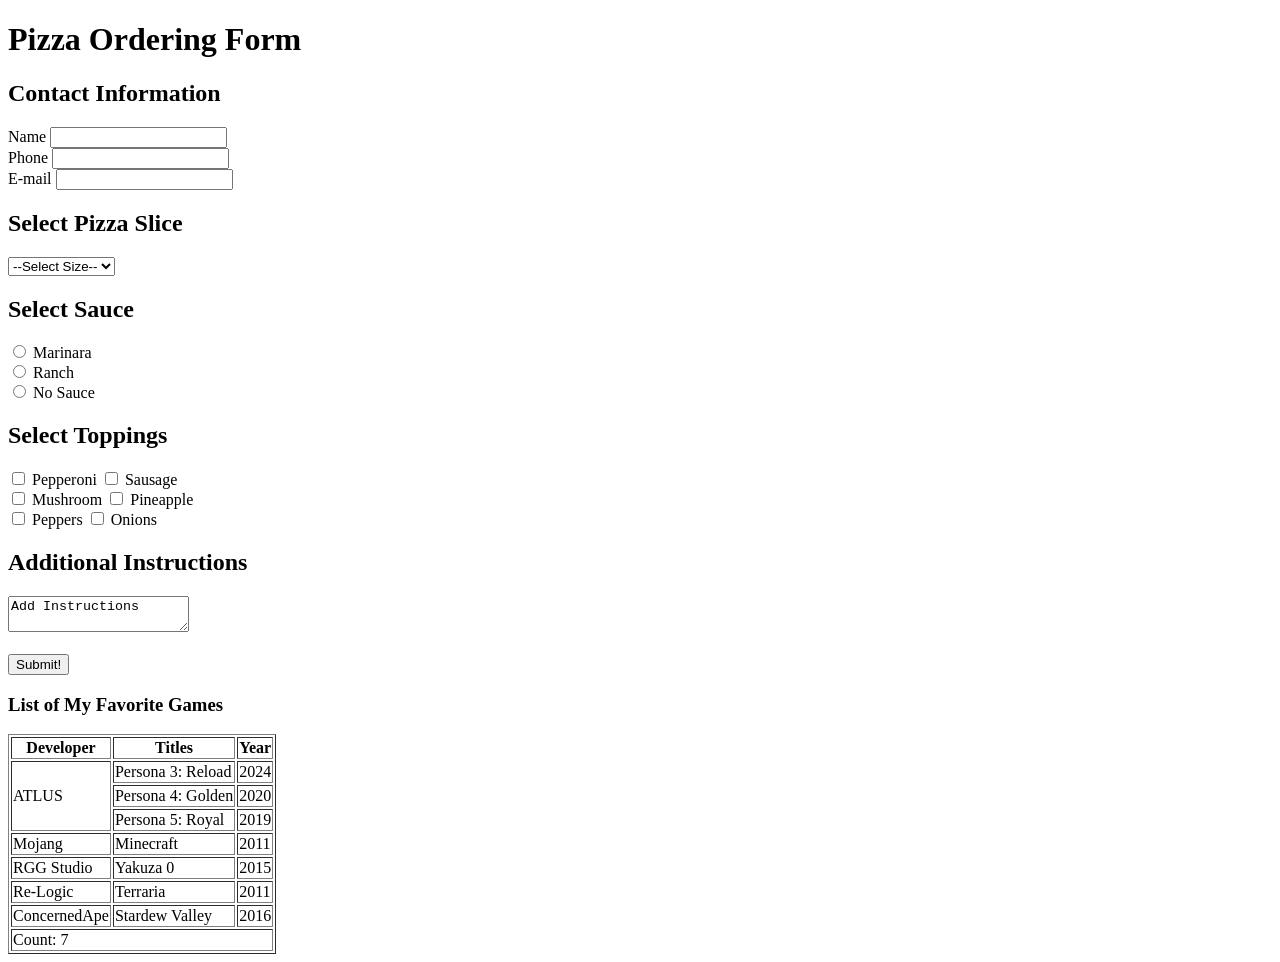
<file: index.html>
<!DOCTYPE html>
<html lang="en">
<head>
  <meta charset="UTF-8">
  <title>Preston Allen Tables and Forms</title>
</head>
<body>
<h1>Pizza Ordering Form</h1>

<form>
  <h2>Contact Information</h2>
  <label for="inName">Name</label>
  <input type="text" name="inName" id="inName" required><br>

  <label for="phone">Phone</label>
  <input type="tel" id="phone" name="phone" required><br>

  <label for="email">E-mail</label>
  <input type="email" id="email" name="email" required><br>


  <h2>Select Pizza Slice</h2>

  <select required>
    <option value="">--Select Size--</option>
    <option>Medium</option>
    <option>Large</option>
    <option>X-Large</option>
  </select>


  <h2>Select Sauce</h2>
  <input type="radio" name="sauce" required> Marinara<br>
  <input type="radio" name="sauce"> Ranch<br>
  <input type="radio" name="sauce"> No Sauce<br>

  <h2>Select Toppings</h2>
  <input type="checkbox"> Pepperoni
  <input type="checkbox"> Sausage<br>
  <input type="checkbox"> Mushroom
  <input type="checkbox"> Pineapple<br>
  <input type="checkbox"> Peppers
  <input type="checkbox"> Onions<br>

  <h2>Additional Instructions</h2>
  <textarea name="comments">Add Instructions</textarea>


  <br><br><input type="submit" value="Submit!">
</form>

<h3>List of My Favorite Games</h3>
<table border="1">
  <tr>
    <th>Developer</th>
    <th>Titles</th>
    <th>Year</th>
  </tr>

  <tr>
    <td rowspan="3">ATLUS</td>
    <td>Persona 3: Reload</td>
    <td>2024</td>
  </tr>
  <tr>
    <td>Persona 4: Golden</td>
    <td>2020</td>
  </tr>
  <tr>
    <td>Persona 5: Royal</td>
    <td>2019</td>
  </tr>

  <tr>
    <td>Mojang</td>
    <td>Minecraft</td>
    <td>2011</td>
  </tr>

  <tr>
    <td>RGG Studio</td>
    <td>Yakuza 0</td>
    <td>2015</td>
  </tr>

  <tr>
    <td>Re-Logic</td>
    <td>Terraria</td>
    <td>2011</td>
  </tr>

  <tr>
    <td>ConcernedApe</td>
    <td>Stardew Valley</td>
    <td>2016</td>
  </tr>

  <tr>
    <td colspan="3">Count: 7</td>
  </tr>

</table>


</body>
</html>
</file>
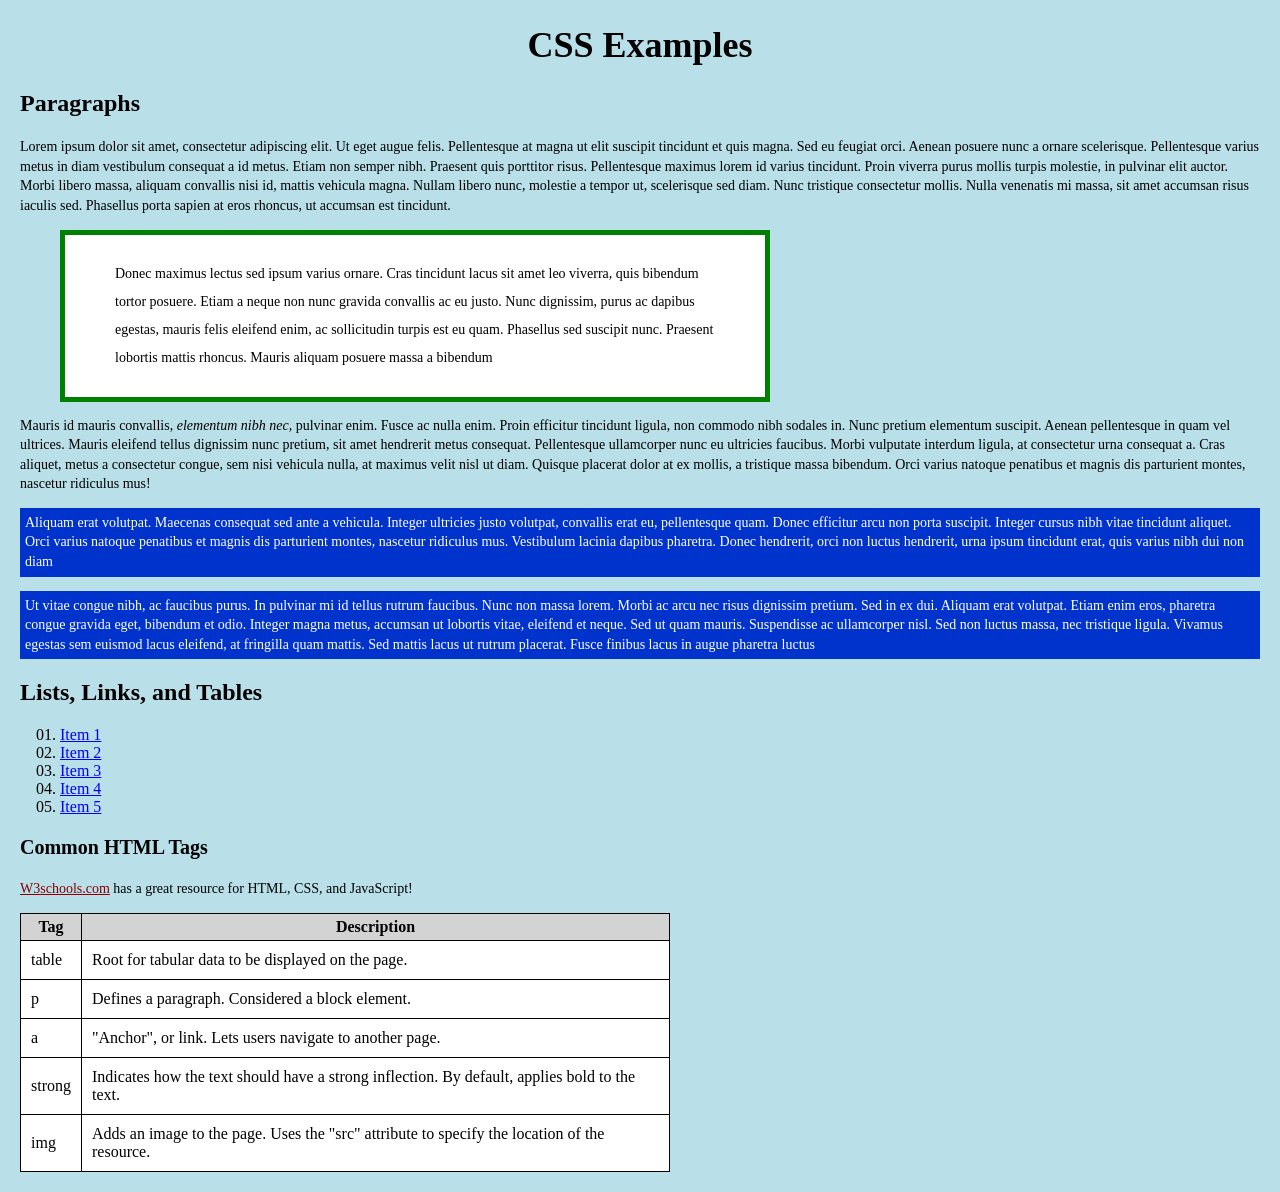
<file: BasicCSS/index.html>
<!DOCTYPE html>

<html lang="en">
	<head>
		<title>CSS Examples</title>
		<link rel="stylesheet" href="5_css1.css">
	</head>

	<body>
		<h1>CSS Examples</h1>

		<article>
		<h2>Paragraphs</h2>
			<section>
				<p>Lorem ipsum dolor sit amet, consectetur adipiscing elit. Ut eget augue felis. Pellentesque at magna ut elit suscipit tincidunt et quis magna. Sed eu feugiat orci. Aenean posuere nunc a ornare scelerisque. Pellentesque varius metus in diam vestibulum consequat a id metus. Etiam non semper nibh. Praesent quis porttitor risus. Pellentesque maximus lorem id varius tincidunt. Proin viverra purus mollis turpis molestie, in pulvinar elit auctor. Morbi libero massa, aliquam convallis nisi id, mattis vehicula magna. Nullam libero nunc, molestie a tempor ut, scelerisque sed diam. Nunc tristique consectetur mollis. Nulla venenatis mi massa, sit amet accumsan risus iaculis sed. Phasellus porta sapien at eros rhoncus, ut accumsan est tincidunt.</p>
				<p id="paragraph2">Donec maximus lectus sed ipsum varius ornare. Cras tincidunt lacus sit amet leo viverra, quis bibendum tortor posuere. Etiam a neque non nunc gravida convallis ac eu justo. Nunc dignissim, purus ac dapibus egestas, mauris felis eleifend enim, ac sollicitudin turpis est eu quam. Phasellus sed suscipit nunc. Praesent lobortis mattis rhoncus. Mauris aliquam posuere massa a bibendum</p>
			</section>
			<section>
				<p>Mauris id mauris convallis, <em>elementum nibh nec</em>, pulvinar enim. Fusce ac nulla enim. Proin efficitur tincidunt ligula, non commodo nibh sodales in. Nunc pretium elementum suscipit. Aenean pellentesque in quam vel ultrices. Mauris eleifend tellus dignissim nunc pretium, sit amet hendrerit metus consequat. Pellentesque ullamcorper nunc eu ultricies faucibus. Morbi vulputate interdum ligula, at consectetur urna consequat a. Cras aliquet, metus a consectetur congue, sem nisi vehicula nulla, at maximus velit nisl ut diam. Quisque placerat dolor at ex mollis, a tristique massa bibendum. Orci varius natoque penatibus et magnis dis parturient montes, nascetur ridiculus mus!</p>
				<p class="blue">Aliquam erat volutpat. Maecenas consequat sed ante a vehicula. Integer ultricies justo volutpat, convallis erat eu, pellentesque quam. Donec efficitur arcu non porta suscipit. Integer cursus nibh vitae tincidunt aliquet. Orci varius natoque penatibus et magnis dis parturient montes, nascetur ridiculus mus. Vestibulum lacinia dapibus pharetra. Donec hendrerit, orci non luctus hendrerit, urna ipsum tincidunt erat, quis varius nibh dui non diam</p>
				<p class="blue">Ut vitae congue nibh, ac faucibus purus. In pulvinar mi id tellus rutrum faucibus. Nunc non massa lorem. Morbi ac arcu nec risus dignissim pretium. Sed in ex dui. Aliquam erat volutpat. Etiam enim eros, pharetra congue gravida eget, bibendum et odio. Integer magna metus, accumsan ut lobortis vitae, eleifend et neque. Sed ut quam mauris. Suspendisse ac ullamcorper nisl. Sed non luctus massa, nec tristique ligula. Vivamus egestas sem euismod lacus eleifend, at fringilla quam mattis. Sed mattis lacus ut rutrum placerat. Fusce finibus lacus in augue pharetra luctus</p>
			</section>
		</article>

		<article>
			<h2>Lists, Links, and Tables</h2>
			<ol>
				<li><a href="#">Item 1</a></li>
				<li><a href="#">Item 2</a></li>
				<li><a href="#">Item 3</a></li>
				<li><a href="#">Item 4</a></li>
				<li><a href="#">Item 5</a></li>
			</ol>

			<section>
				<h3>Common HTML Tags</h3>

				<p><a href="http://www.w3schools.com" target="_blank">W3schools.com</a> has a great resource for HTML, CSS, and JavaScript!</p>

				<table>
					<tr>
						<th>Tag</th><th>Description</th>
					</tr>
					<tr>
						<td>table</td><td>Root for tabular data to be displayed on the page.</td>
					</tr>
					<tr>
						<td>p</td><td>Defines a paragraph.  Considered a block element.</td>
					</tr>
					<tr>
						<td>a</td><td>"Anchor", or link.  Lets users navigate to another page.</td>
					</tr>
					<tr>
						<td>strong</td><td>Indicates how the text should have a strong inflection.  By default, applies bold to the text.</td>
					</tr>
					<tr>
						<td>img</td><td>Adds an image to the page.  Uses the "src" attribute to specify the location of the resource.</td>
					</tr>
				</table>
			</section>

		</article>
	</body>
</html>
</file>
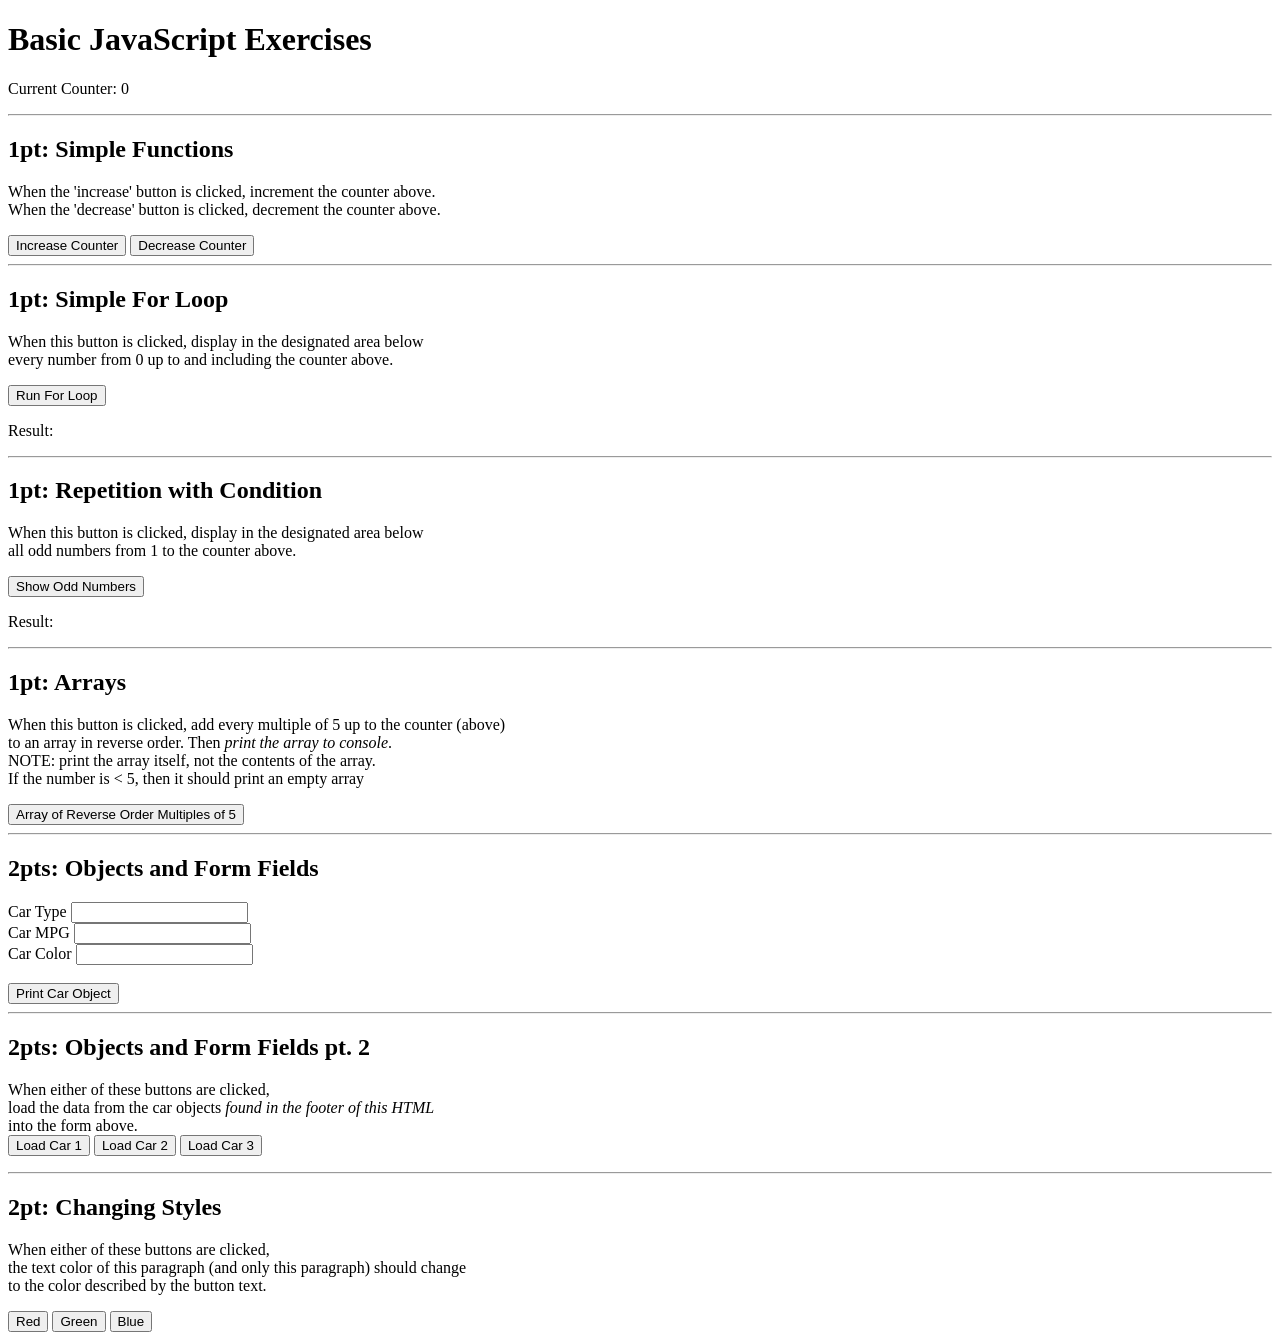
<file: BasicJavascript/index.html>
<!DOCTYPE html>

<html lang="en">
	<head>
		<title>Basic JavaScript Exercises</title>
		<!-- change the src value to use your own script -->
    <script src="script.js" defer></script>
	</head>


	<body>
		<h1>Basic JavaScript Exercises</h1>

		<p>Current Counter: <span id="counter">0</span></p>

		<hr>

		<h2>1pt: Simple Functions</h2>
		<p>When the 'increase' button is clicked, increment the counter above.<br>
			When the 'decrease' button is clicked, decrement the counter above.</p>
		<button onclick="tickUp()">Increase Counter</button>
		<button onclick="tickDown()">Decrease Counter</button>

		<hr>

		<h2>1pt: Simple For Loop</h2>
		<p>When this button is clicked, display in the designated area below<br>
		every number from 0 up to and including the counter above.</p>
		<button onclick="runForLoop()">Run For Loop</button>

		<p>Result: <span id="forLoopResult"></span></p>

		<hr>

		<h2>1pt: Repetition with Condition</h2>
		<p>When this button is clicked, display in the designated area below<br>
		all odd numbers from 1 to the counter above.</p>
		<button onclick="showOddNumbers()">Show Odd Numbers</button>

		<p>Result: <span id="oddNumberResult"></span></p>

		<hr>

		<h2>1pt: Arrays</h2>
		<p>When this button is clicked, add every multiple of 5 up to the counter (above)<br>
		to an array in reverse order.  Then <em>print the array to console</em>.<br>
		NOTE: print the array itself, not the contents of the array.<br>
		If the number is &lt; 5, then it should print an empty array</p>
		<button onclick="addMultiplesToArray()">Array of Reverse Order Multiples of 5</button>

		<hr>

		<h2>2pts: Objects and Form Fields</h2>
		<label for="carType">Car Type</label> <input id="carType" type="text"><br>
		<label for="carMPG">Car MPG</label> <input id="carMPG" type="text"><br>
		<label for="carColor">Car Color</label> <input id="carColor" type="text"><br>
		<br>

		<button type="button" onclick="printCarObject()">Print Car Object</button>

		<hr>

		<h2>2pts: Objects and Form Fields pt. 2</h2>
		<p>When either of these buttons are clicked,<br>
		load the data from the car objects <em>found in the footer of this HTML</em><br>
		into the form above.<br>
		<button type="button" onclick="loadCar(1)">Load Car 1</button>
		<button type="button" onclick="loadCar(2)">Load Car 2</button>
		<button type="button" onclick="loadCar(3)">Load Car 3</button>

		<hr>

		<h2>2pt: Changing Styles</h2>
		<p id="styleParagraph">When either of these buttons are clicked,<br>
		the text color of this paragraph (and only this paragraph) should change<br>
		to the color described by the button text.</p>

		<button type="button" onclick="changeColor(1)">Red</button>
		<button type="button" onclick="changeColor(2)">Green</button>
		<button type="button" onclick="changeColor(3)">Blue</button>


		<footer>
			<script>
				let carObject1 = {cType: "sedan", cMPG: "32", cColor: "blue"};
				let carObject2 = {cType: "truck", cMPG: "28", cColor: "red"};
				let carObject3 = {cType: "van", cMPG: "30", cColor: "green"};
			</script>
		</footer>
	</body>


</html>
</file>
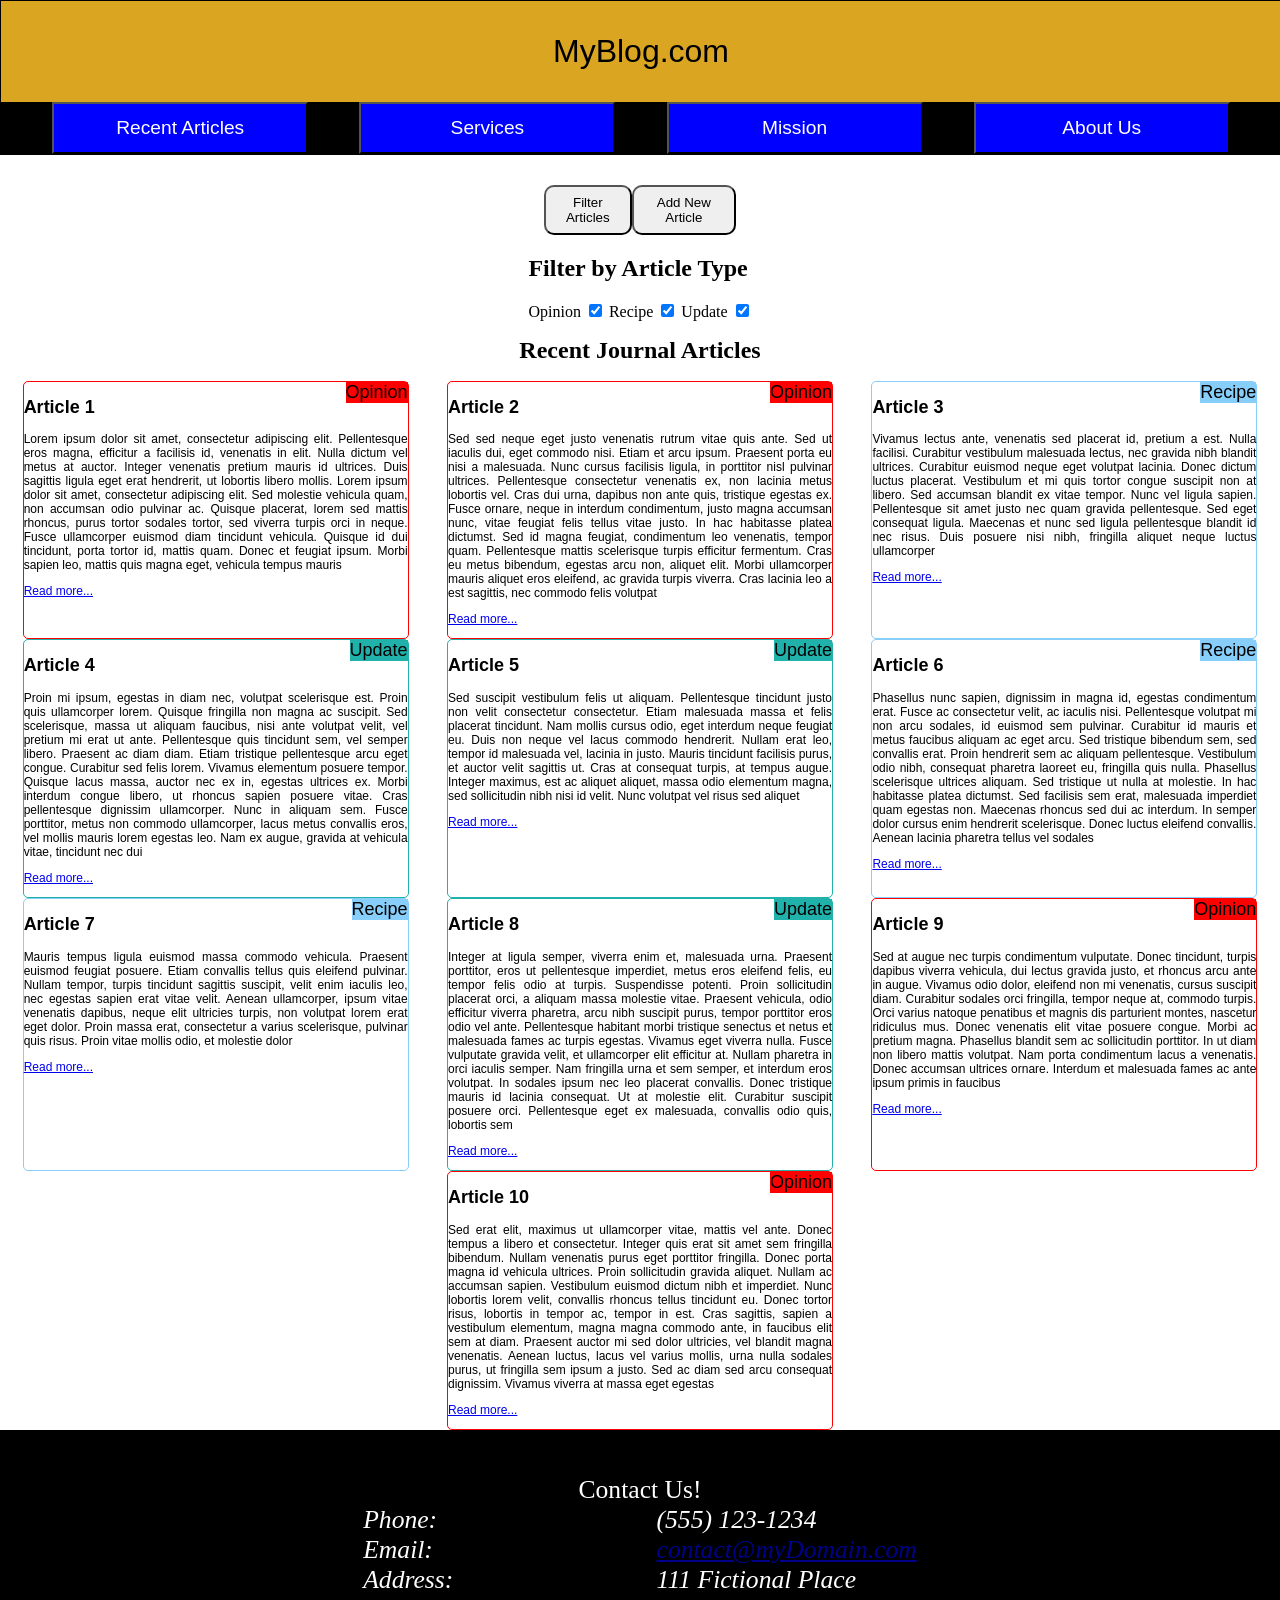
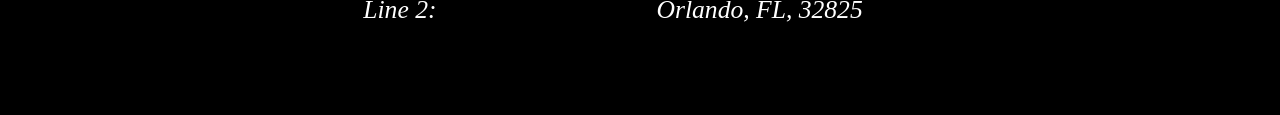
<file: DOMmani/index.html>
<!DOCTYPE html>
<html lang="en">
    <head>
        <title>Recent Journal Articles</title>
        <link rel="stylesheet" href="10_css.css">
        <meta name="viewport" content="width=device-width, initial-scale=1.0" />
		<script src="10_script.js"></script>
    </head>

    <body>

        <header>
            <p>MyBlog.com</p>

            <nav>
                <button href="recent.html">Recent Articles</button>
                <button href="services.html">Services</button>
                <button href="mission.html">Mission</button>
                <button href="about.html">About Us</button>
            </nav>
        </header>

        <main>

            <div id="showArea">

                <div id="toggleButtons">
                    <button onclick="showFilter()" id="filterButton" type="button">Filter Articles</button>
                    <button onclick="showAddNew()" id="addButton" type="button">Add New Article</button>
                </div>


                <form id="newContent">
                    <h2 class="formRow">Add New Article</h2>

                    <div class="formRow">
                        <label for="inputHeader">Title: </label>
                        <input id="inputHeader" name="inputHeader" type="text">
                    </div>

                    <div class="formRow">
                            <label>Type:</label>
                            <input name="articleType" id="opinionRadio" type="radio"> <label for="opinionRadio">Opinion</label>
                            <input name="articleType" id="recipeRadio" type="radio"> <label for="recipeRadio">Recipe</label>
                            <input name="articleType" id="lifeRadio" type="radio"> <label for="lifeRadio">Life Update</label>
                    </div>

                    <div class="formRow">
                        <label for="inputArticle">Text:</label>
                        <textarea id="inputArticle" name="inputArticle"></textarea>
                    </div>

                    <div class="formRow">
                        <button onclick="addNewArticle()" type="button">Add New Article</button>
                    </div>
                </form>

                <form id="filterContent">
                    <h2>Filter by Article Type</h2>
                    <label for="opinionCheckbox">Opinion</label>
                    <input onclick="filterArticles()" id="opinionCheckbox" type="checkbox" checked>
                    <label for="recipeCheckbox">Recipe</label>
                    <input onclick="filterArticles()" id="recipeCheckbox" type="checkbox" checked>
                    <label for="updateCheckbox">Update</label>
                    <input onclick="filterArticles()" id="updateCheckbox" type="checkbox" checked>
                </form>
            </div>

            <h1>Recent Journal Articles</h1>

            <div id="articleList">
                <article class="opinion" id="a1">
                    <span class="marker">Opinion</span>
                    <h2>Article 1</h2>
                    <p>Lorem ipsum dolor sit amet, consectetur adipiscing elit. Pellentesque eros magna, efficitur a facilisis id, venenatis in elit. Nulla dictum vel metus at auctor. Integer venenatis pretium mauris id ultrices. Duis sagittis ligula eget erat hendrerit, ut lobortis libero mollis. Lorem ipsum dolor sit amet, consectetur adipiscing elit. Sed molestie vehicula quam, non accumsan odio pulvinar ac. Quisque placerat, lorem sed mattis rhoncus, purus tortor sodales tortor, sed viverra turpis orci in neque. Fusce ullamcorper euismod diam tincidunt vehicula. Quisque id dui tincidunt, porta tortor id, mattis quam. Donec et feugiat ipsum. Morbi sapien leo, mattis quis magna eget, vehicula tempus mauris</p>
                    <p><a href="moreDetails.html">Read more...</a></p>
                </article>

                <article class="opinion" id="a2">
                    <span class="marker">Opinion</span>
                    <h2>Article 2</h2>
                    <p>Sed sed neque eget justo venenatis rutrum vitae quis ante. Sed ut iaculis dui, eget commodo nisi. Etiam et arcu ipsum. Praesent porta eu nisi a malesuada. Nunc cursus facilisis ligula, in porttitor nisl pulvinar ultrices. Pellentesque consectetur venenatis ex, non lacinia metus lobortis vel. Cras dui urna, dapibus non ante quis, tristique egestas ex. Fusce ornare, neque in interdum condimentum, justo magna accumsan nunc, vitae feugiat felis tellus vitae justo. In hac habitasse platea dictumst. Sed id magna feugiat, condimentum leo venenatis, tempor quam. Pellentesque mattis scelerisque turpis efficitur fermentum. Cras eu metus bibendum, egestas arcu non, aliquet elit. Morbi ullamcorper mauris aliquet eros eleifend, ac gravida turpis viverra. Cras lacinia leo a est sagittis, nec commodo felis volutpat</p>
                    <p><a href="moreDetails.html">Read more...</a></p>
                </article>

                <article class="recipe" id="a3">
                    <span class="marker">Recipe</span>
                    <h2>Article 3</h2>
                    <p>Vivamus lectus ante, venenatis sed placerat id, pretium a est. Nulla facilisi. Curabitur vestibulum malesuada lectus, nec gravida nibh blandit ultrices. Curabitur euismod neque eget volutpat lacinia. Donec dictum luctus placerat. Vestibulum et mi quis tortor congue suscipit non at libero. Sed accumsan blandit ex vitae tempor. Nunc vel ligula sapien. Pellentesque sit amet justo nec quam gravida pellentesque. Sed eget consequat ligula. Maecenas et nunc sed ligula pellentesque blandit id nec risus. Duis posuere nisi nibh, fringilla aliquet neque luctus ullamcorper</p>
                    <p><a href="moreDetails.html">Read more...</a></p>
                </article>

                <article class="update" id="a4">
                    <span class="marker">Update</span>
                    <h2>Article 4</h2>
                    <p>Proin mi ipsum, egestas in diam nec, volutpat scelerisque est. Proin quis ullamcorper lorem. Quisque fringilla non magna ac suscipit. Sed scelerisque, massa ut aliquam faucibus, nisi ante volutpat velit, vel pretium mi erat ut ante. Pellentesque quis tincidunt sem, vel semper libero. Praesent ac diam diam. Etiam tristique pellentesque arcu eget congue. Curabitur sed felis lorem. Vivamus elementum posuere tempor. Quisque lacus massa, auctor nec ex in, egestas ultrices ex. Morbi interdum congue libero, ut rhoncus sapien posuere vitae. Cras pellentesque dignissim ullamcorper. Nunc in aliquam sem. Fusce porttitor, metus non commodo ullamcorper, lacus metus convallis eros, vel mollis mauris lorem egestas leo. Nam ex augue, gravida at vehicula vitae, tincidunt nec dui</p>
                    <p><a href="moreDetails.html">Read more...</a></p>
                </article>

                <article class="update" id="a5">
                    <span class="marker">Update</span>
                    <h2>Article 5</h2>
                    <p>Sed suscipit vestibulum felis ut aliquam. Pellentesque tincidunt justo non velit consectetur consectetur. Etiam malesuada massa et felis placerat tincidunt. Nam mollis cursus odio, eget interdum neque feugiat eu. Duis non neque vel lacus commodo hendrerit. Nullam erat leo, tempor id malesuada vel, lacinia in justo. Mauris tincidunt facilisis purus, et auctor velit sagittis ut. Cras at consequat turpis, at tempus augue. Integer maximus, est ac aliquet aliquet, massa odio elementum magna, sed sollicitudin nibh nisi id velit. Nunc volutpat vel risus sed aliquet</p>
                    <p><a href="moreDetails.html">Read more...</a></p>
                </article>

                <article class="recipe" id="a6">
                    <span class="marker">Recipe</span>
                    <h2>Article 6</h2>
                    <p>Phasellus nunc sapien, dignissim in magna id, egestas condimentum erat. Fusce ac consectetur velit, ac iaculis nisi. Pellentesque volutpat mi non arcu sodales, id euismod sem pulvinar. Curabitur id mauris et metus faucibus aliquam ac eget arcu. Sed tristique bibendum sem, sed convallis erat. Proin hendrerit sem ac aliquam pellentesque. Vestibulum odio nibh, consequat pharetra laoreet eu, fringilla quis nulla. Phasellus scelerisque ultrices aliquam. Sed tristique ut nulla at molestie. In hac habitasse platea dictumst. Sed facilisis sem erat, malesuada imperdiet quam egestas non. Maecenas rhoncus sed dui ac interdum. In semper dolor cursus enim hendrerit scelerisque. Donec luctus eleifend convallis. Aenean lacinia pharetra tellus vel sodales</p>
                    <p><a href="moreDetails.html">Read more...</a></p>
                </article>

                <article class="recipe" id="a7">
                    <span class="marker">Recipe</span>
                    <h2>Article 7</h2>
                    <p>Mauris tempus ligula euismod massa commodo vehicula. Praesent euismod feugiat posuere. Etiam convallis tellus quis eleifend pulvinar. Nullam tempor, turpis tincidunt sagittis suscipit, velit enim iaculis leo, nec egestas sapien erat vitae velit. Aenean ullamcorper, ipsum vitae venenatis dapibus, neque elit ultricies turpis, non volutpat lorem erat eget dolor. Proin massa erat, consectetur a varius scelerisque, pulvinar quis risus. Proin vitae mollis odio, et molestie dolor</p>
                    <p><a href="moreDetails.html">Read more...</a></p>
                </article>

                <article class="update" id="a8">
                    <span class="marker">Update</span>
                    <h2>Article 8</h2>
                    <p>Integer at ligula semper, viverra enim et, malesuada urna. Praesent porttitor, eros ut pellentesque imperdiet, metus eros eleifend felis, eu tempor felis odio at turpis. Suspendisse potenti. Proin sollicitudin placerat orci, a aliquam massa molestie vitae. Praesent vehicula, odio efficitur viverra pharetra, arcu nibh suscipit purus, tempor porttitor eros odio vel ante. Pellentesque habitant morbi tristique senectus et netus et malesuada fames ac turpis egestas. Vivamus eget viverra nulla. Fusce vulputate gravida velit, et ullamcorper elit efficitur at. Nullam pharetra in orci iaculis semper. Nam fringilla urna et sem semper, et interdum eros volutpat. In sodales ipsum nec leo placerat convallis. Donec tristique mauris id lacinia consequat. Ut at molestie elit. Curabitur suscipit posuere orci. Pellentesque eget ex malesuada, convallis odio quis, lobortis sem</p>
                    <p><a href="moreDetails.html">Read more...</a></p>
                </article>

                <article class="opinion" id="a9">
                    <span class="marker">Opinion</span>
                    <h2>Article 9</h2>
                    <p>Sed at augue nec turpis condimentum vulputate. Donec tincidunt, turpis dapibus viverra vehicula, dui lectus gravida justo, et rhoncus arcu ante in augue. Vivamus odio dolor, eleifend non mi venenatis, cursus suscipit diam. Curabitur sodales orci fringilla, tempor neque at, commodo turpis. Orci varius natoque penatibus et magnis dis parturient montes, nascetur ridiculus mus. Donec venenatis elit vitae posuere congue. Morbi ac pretium magna. Phasellus blandit sem ac sollicitudin porttitor. In ut diam non libero mattis volutpat. Nam porta condimentum lacus a venenatis. Donec accumsan ultrices ornare. Interdum et malesuada fames ac ante ipsum primis in faucibus</p>
                    <p><a href="moreDetails.html">Read more...</a></p>
                </article>

                <article class="opinion" id="a10">
                    <span class="marker">Opinion</span>
                    <h2>Article 10</h2>
                    <p>Sed erat elit, maximus ut ullamcorper vitae, mattis vel ante. Donec tempus a libero et consectetur. Integer quis erat sit amet sem fringilla bibendum. Nullam venenatis purus eget porttitor fringilla. Donec porta magna id vehicula ultrices. Proin sollicitudin gravida aliquet. Nullam ac accumsan sapien. Vestibulum euismod dictum nibh et imperdiet. Nunc lobortis lorem velit, convallis rhoncus tellus tincidunt eu. Donec tortor risus, lobortis in tempor ac, tempor in est. Cras sagittis, sapien a vestibulum elementum, magna magna commodo ante, in faucibus elit sem at diam. Praesent auctor mi sed dolor ultricies, vel blandit magna venenatis. Aenean luctus, lacus vel varius mollis, urna nulla sodales purus, ut fringilla sem ipsum a justo. Sed ac diam sed arcu consequat dignissim. Vivamus viverra at massa eget egestas</p>
                    <p><a href="moreDetails.html">Read more...</a></p>
                </article>
            </div>

            <footer>
                <p>Contact Us!</p>
                <address>
                    <div>
                        <span>Phone:</span> <span>(555) 123-1234</span>
                        <span>Email:</span> </span><a href="">contact@myDomain.com</a></span>
                        <span>Address:</span> <span>111 Fictional Place</span>
                        <span>Line 2:</span> <span>Orlando, FL, 32825</span>
                    </div>
                </address>
            </footer>
        </main>
    </body>
</html>
</file>
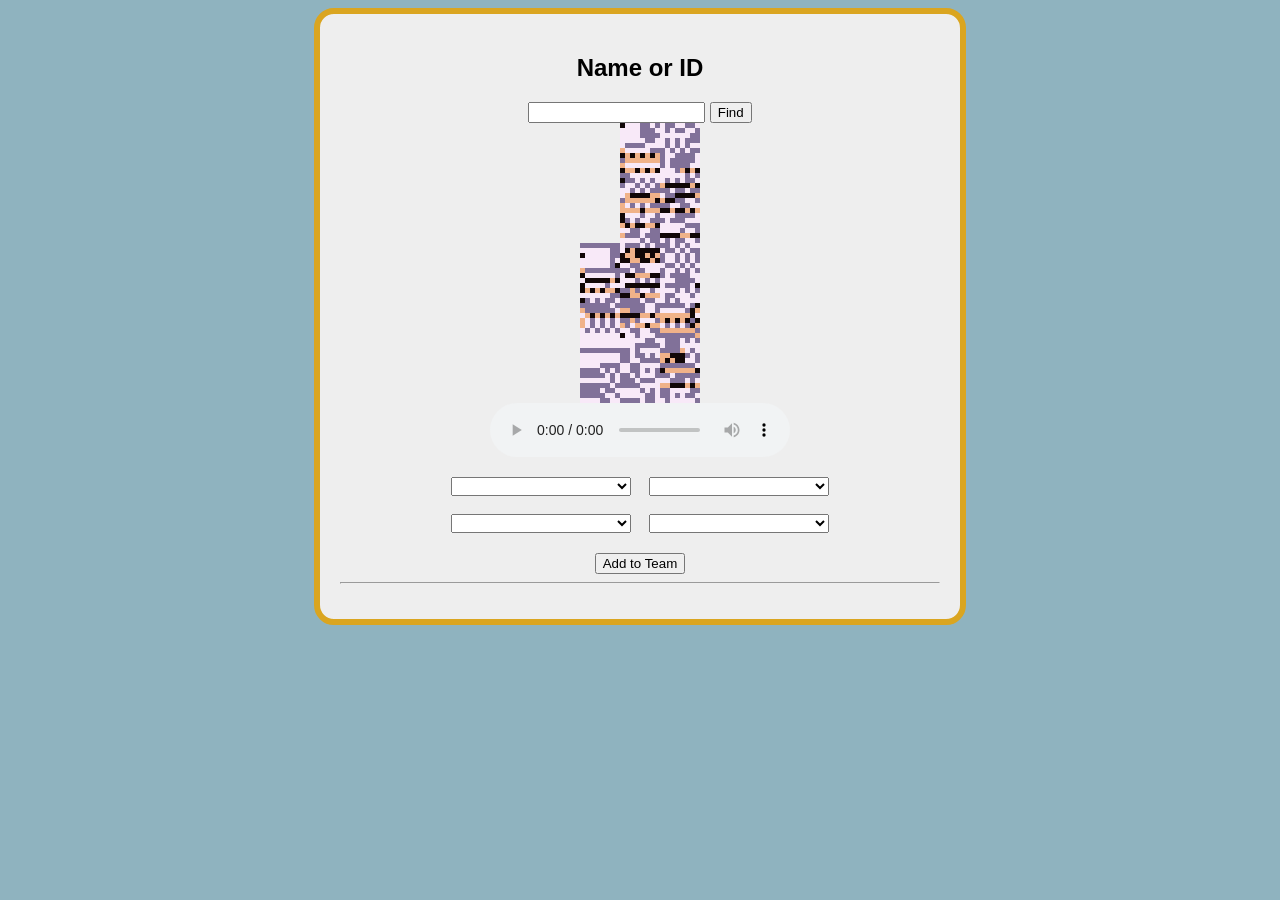
<file: PokeAPI/index.html>
<!DOCTYPE html>
<html lang="en">
<head>
  <meta charset="UTF-8">
  <title>Pokemon Team Builder</title>
  <link rel="stylesheet" href="style.css">
</head>

<body>

<div class="container">

  <h2>Name or ID</h2>

  <input id="pokemonInput" type="text">
  <button id="findBtn">Find</button>

  <div id="pokemonDisplay">
    <img id="pokemonImg" class="missingno" src="images/missingno.png" alt="Missing No">

    <audio id="pokemonAudio" controls></audio>

    <div class="moves">
      <select class="move"></select>
      <select class="move"></select>
      <select class="move"></select>
      <select class="move"></select>
    </div>

    <button id="addBtn">Add to Team</button>
  </div>

  <hr>

  <div id="teamArea"></div>

</div>

<script src="script.js"></script>
</body>
</html>
</file>
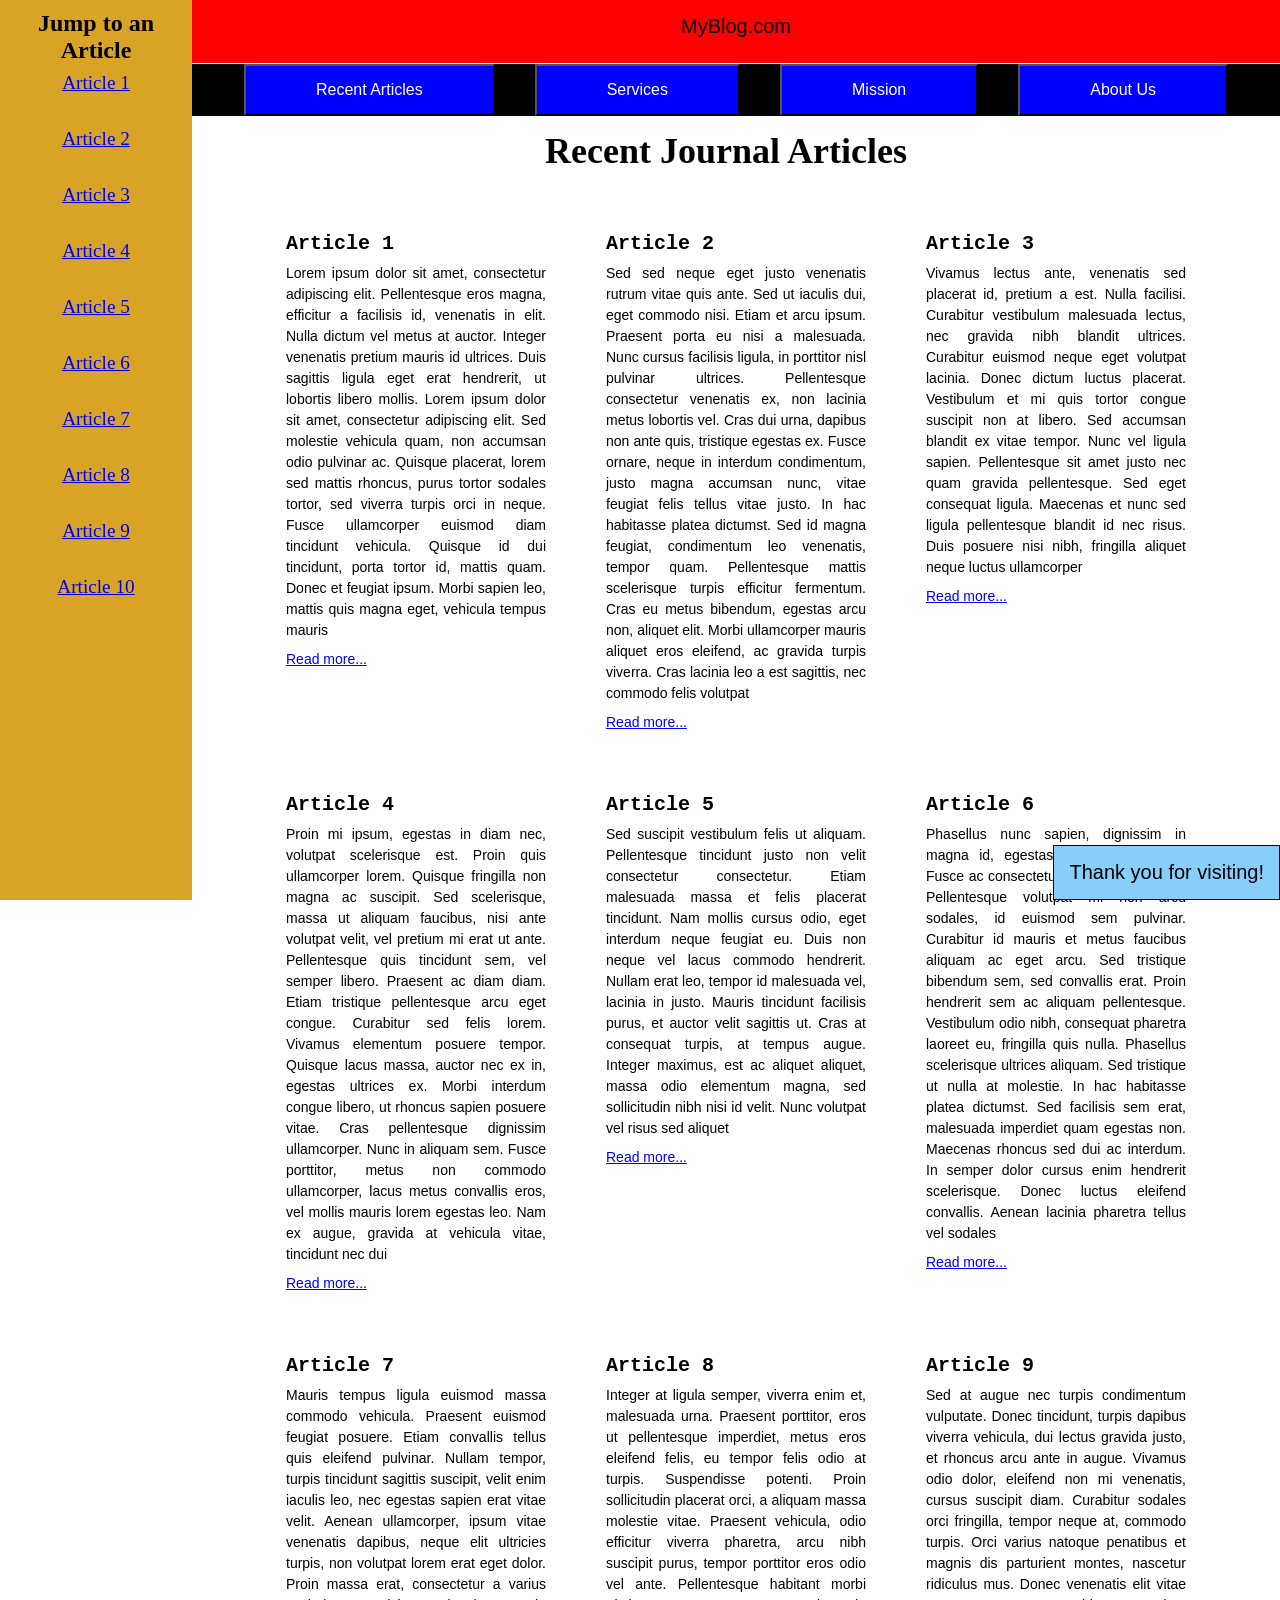
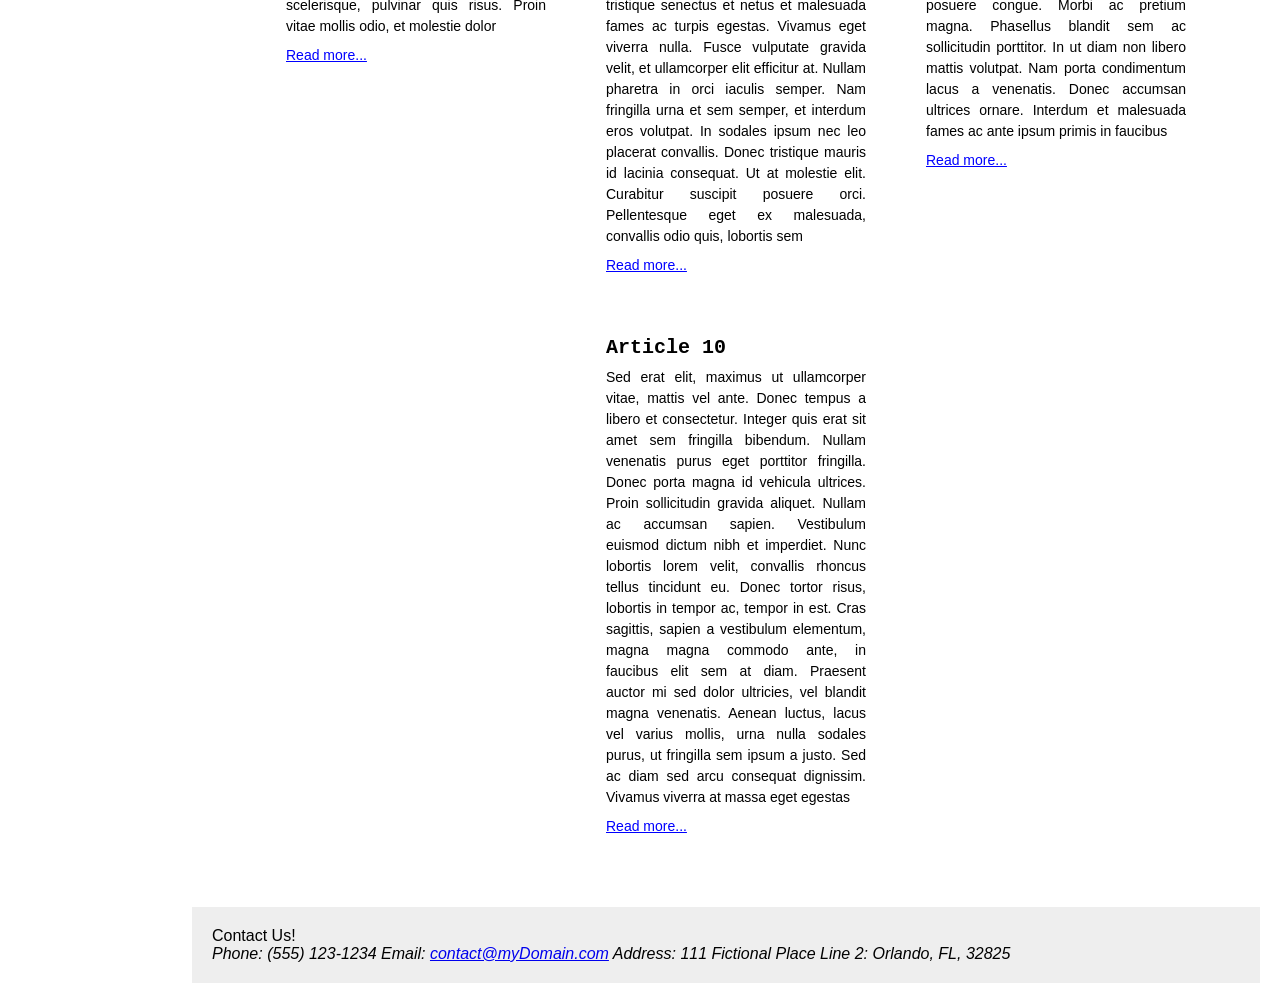
<file: PositioningAndLayout/index.html>
<!DOCTYPE html>
<html lang="en">
    <head>
        <link rel="stylesheet" href="style.css">
    </head>

    <body>
		<nav id="jumpMenu">
            <h2>Jump to an Article</h2>
            <a href="#a1">Article 1</a><br>
            <a href="#a2">Article 2</a><br>
            <a href="#a3">Article 3</a><br>
            <a href="#a4">Article 4</a><br>
            <a href="#a5">Article 5</a><br>
            <a href="#a6">Article 6</a><br>
            <a href="#a7">Article 7</a><br>
            <a href="#a8">Article 8</a><br>
            <a href="#a9">Article 9</a><br>
			<a href="#a10">Article 10</a>
        </nav>

        <main>

			<header>
				<p>MyBlog.com</p>
				<nav>
					<button href="recent.html">Recent Articles</button>
					<button href="services.html">Services</button>
					<button href="mission.html">Mission</button>
					<button href="about.html">About Us</button>
				</nav>
			</header>

            <h1>Recent Journal Articles</h1>

            <div id="container">
                <article id="a1">
                    <h2>Article 1</h2>
                    <p>Lorem ipsum dolor sit amet, consectetur adipiscing elit. Pellentesque eros magna, efficitur a facilisis id, venenatis in elit. Nulla dictum vel metus at auctor. Integer venenatis pretium mauris id ultrices. Duis sagittis ligula eget erat hendrerit, ut lobortis libero mollis. Lorem ipsum dolor sit amet, consectetur adipiscing elit. Sed molestie vehicula quam, non accumsan odio pulvinar ac. Quisque placerat, lorem sed mattis rhoncus, purus tortor sodales tortor, sed viverra turpis orci in neque. Fusce ullamcorper euismod diam tincidunt vehicula. Quisque id dui tincidunt, porta tortor id, mattis quam. Donec et feugiat ipsum. Morbi sapien leo, mattis quis magna eget, vehicula tempus mauris</p>
                    <p><a href="#">Read more...</a></p>
                </article>

                <article id="a2">
                    <h2>Article 2</h2>
                    <p>Sed sed neque eget justo venenatis rutrum vitae quis ante. Sed ut iaculis dui, eget commodo nisi. Etiam et arcu ipsum. Praesent porta eu nisi a malesuada. Nunc cursus facilisis ligula, in porttitor nisl pulvinar ultrices. Pellentesque consectetur venenatis ex, non lacinia metus lobortis vel. Cras dui urna, dapibus non ante quis, tristique egestas ex. Fusce ornare, neque in interdum condimentum, justo magna accumsan nunc, vitae feugiat felis tellus vitae justo. In hac habitasse platea dictumst. Sed id magna feugiat, condimentum leo venenatis, tempor quam. Pellentesque mattis scelerisque turpis efficitur fermentum. Cras eu metus bibendum, egestas arcu non, aliquet elit. Morbi ullamcorper mauris aliquet eros eleifend, ac gravida turpis viverra. Cras lacinia leo a est sagittis, nec commodo felis volutpat</p>
                    <p><a href="#">Read more...</a></p>
                </article>

                <article id="a3">
                    <h2>Article 3</h2>
                    <p>Vivamus lectus ante, venenatis sed placerat id, pretium a est. Nulla facilisi. Curabitur vestibulum malesuada lectus, nec gravida nibh blandit ultrices. Curabitur euismod neque eget volutpat lacinia. Donec dictum luctus placerat. Vestibulum et mi quis tortor congue suscipit non at libero. Sed accumsan blandit ex vitae tempor. Nunc vel ligula sapien. Pellentesque sit amet justo nec quam gravida pellentesque. Sed eget consequat ligula. Maecenas et nunc sed ligula pellentesque blandit id nec risus. Duis posuere nisi nibh, fringilla aliquet neque luctus ullamcorper</p>
                    <p><a href="#">Read more...</a></p>
                </article>

                <article id="a4">
                    <h2>Article 4</h2>
                    <p>Proin mi ipsum, egestas in diam nec, volutpat scelerisque est. Proin quis ullamcorper lorem. Quisque fringilla non magna ac suscipit. Sed scelerisque, massa ut aliquam faucibus, nisi ante volutpat velit, vel pretium mi erat ut ante. Pellentesque quis tincidunt sem, vel semper libero. Praesent ac diam diam. Etiam tristique pellentesque arcu eget congue. Curabitur sed felis lorem. Vivamus elementum posuere tempor. Quisque lacus massa, auctor nec ex in, egestas ultrices ex. Morbi interdum congue libero, ut rhoncus sapien posuere vitae. Cras pellentesque dignissim ullamcorper. Nunc in aliquam sem. Fusce porttitor, metus non commodo ullamcorper, lacus metus convallis eros, vel mollis mauris lorem egestas leo. Nam ex augue, gravida at vehicula vitae, tincidunt nec dui</p>
                    <p><a href="#">Read more...</a></p>
                </article>

                <article id="a5">
                    <h2>Article 5</h2>
                    <p>Sed suscipit vestibulum felis ut aliquam. Pellentesque tincidunt justo non velit consectetur consectetur. Etiam malesuada massa et felis placerat tincidunt. Nam mollis cursus odio, eget interdum neque feugiat eu. Duis non neque vel lacus commodo hendrerit. Nullam erat leo, tempor id malesuada vel, lacinia in justo. Mauris tincidunt facilisis purus, et auctor velit sagittis ut. Cras at consequat turpis, at tempus augue. Integer maximus, est ac aliquet aliquet, massa odio elementum magna, sed sollicitudin nibh nisi id velit. Nunc volutpat vel risus sed aliquet</p>
                    <p><a href="#">Read more...</a></p>
                </article>

                <article id="a6">
                    <h2>Article 6</h2>
                    <p>Phasellus nunc sapien, dignissim in magna id, egestas condimentum erat. Fusce ac consectetur velit, ac iaculis nisi. Pellentesque volutpat mi non arcu sodales, id euismod sem pulvinar. Curabitur id mauris et metus faucibus aliquam ac eget arcu. Sed tristique bibendum sem, sed convallis erat. Proin hendrerit sem ac aliquam pellentesque. Vestibulum odio nibh, consequat pharetra laoreet eu, fringilla quis nulla. Phasellus scelerisque ultrices aliquam. Sed tristique ut nulla at molestie. In hac habitasse platea dictumst. Sed facilisis sem erat, malesuada imperdiet quam egestas non. Maecenas rhoncus sed dui ac interdum. In semper dolor cursus enim hendrerit scelerisque. Donec luctus eleifend convallis. Aenean lacinia pharetra tellus vel sodales</p>
                    <p><a href="#">Read more...</a></p>
                </article>

                <article id="a7">
                    <h2>Article 7</h2>
                    <p>Mauris tempus ligula euismod massa commodo vehicula. Praesent euismod feugiat posuere. Etiam convallis tellus quis eleifend pulvinar. Nullam tempor, turpis tincidunt sagittis suscipit, velit enim iaculis leo, nec egestas sapien erat vitae velit. Aenean ullamcorper, ipsum vitae venenatis dapibus, neque elit ultricies turpis, non volutpat lorem erat eget dolor. Proin massa erat, consectetur a varius scelerisque, pulvinar quis risus. Proin vitae mollis odio, et molestie dolor</p>
                    <p><a href="#">Read more...</a></p>
                </article>

                <article id="a8">
                    <h2>Article 8</h2>
                    <p>Integer at ligula semper, viverra enim et, malesuada urna. Praesent porttitor, eros ut pellentesque imperdiet, metus eros eleifend felis, eu tempor felis odio at turpis. Suspendisse potenti. Proin sollicitudin placerat orci, a aliquam massa molestie vitae. Praesent vehicula, odio efficitur viverra pharetra, arcu nibh suscipit purus, tempor porttitor eros odio vel ante. Pellentesque habitant morbi tristique senectus et netus et malesuada fames ac turpis egestas. Vivamus eget viverra nulla. Fusce vulputate gravida velit, et ullamcorper elit efficitur at. Nullam pharetra in orci iaculis semper. Nam fringilla urna et sem semper, et interdum eros volutpat. In sodales ipsum nec leo placerat convallis. Donec tristique mauris id lacinia consequat. Ut at molestie elit. Curabitur suscipit posuere orci. Pellentesque eget ex malesuada, convallis odio quis, lobortis sem</p>
                    <p><a href="#">Read more...</a></p>
                </article>

                <article id="a9">
                    <h2>Article 9</h2>
                    <p>Sed at augue nec turpis condimentum vulputate. Donec tincidunt, turpis dapibus viverra vehicula, dui lectus gravida justo, et rhoncus arcu ante in augue. Vivamus odio dolor, eleifend non mi venenatis, cursus suscipit diam. Curabitur sodales orci fringilla, tempor neque at, commodo turpis. Orci varius natoque penatibus et magnis dis parturient montes, nascetur ridiculus mus. Donec venenatis elit vitae posuere congue. Morbi ac pretium magna. Phasellus blandit sem ac sollicitudin porttitor. In ut diam non libero mattis volutpat. Nam porta condimentum lacus a venenatis. Donec accumsan ultrices ornare. Interdum et malesuada fames ac ante ipsum primis in faucibus</p>
                    <p><a href="#">Read more...</a></p>
                </article>

                <article id="a10">
                    <h2>Article 10</h2>
                    <p>Sed erat elit, maximus ut ullamcorper vitae, mattis vel ante. Donec tempus a libero et consectetur. Integer quis erat sit amet sem fringilla bibendum. Nullam venenatis purus eget porttitor fringilla. Donec porta magna id vehicula ultrices. Proin sollicitudin gravida aliquet. Nullam ac accumsan sapien. Vestibulum euismod dictum nibh et imperdiet. Nunc lobortis lorem velit, convallis rhoncus tellus tincidunt eu. Donec tortor risus, lobortis in tempor ac, tempor in est. Cras sagittis, sapien a vestibulum elementum, magna magna commodo ante, in faucibus elit sem at diam. Praesent auctor mi sed dolor ultricies, vel blandit magna venenatis. Aenean luctus, lacus vel varius mollis, urna nulla sodales purus, ut fringilla sem ipsum a justo. Sed ac diam sed arcu consequat dignissim. Vivamus viverra at massa eget egestas</p>
                    <p><a href="#">Read more...</a></p>
                </article>
            </div>

			<p id="thanks">Thank you for visiting!</p>

            <footer>
                <p>Contact Us!</p>
                <address>
                    <div>
                        <span>Phone:</span> <span>(555) 123-1234</span>
                        <span>Email:</span> </span><a href="#">contact@myDomain.com</a></span>
                        <span>Address:</span> <span>111 Fictional Place</span>
                        <span>Line 2:</span> <span>Orlando, FL, 32825</span>
                    </div>
                </address>

            </footer>
        </main>
    </body>
</html>
</file>
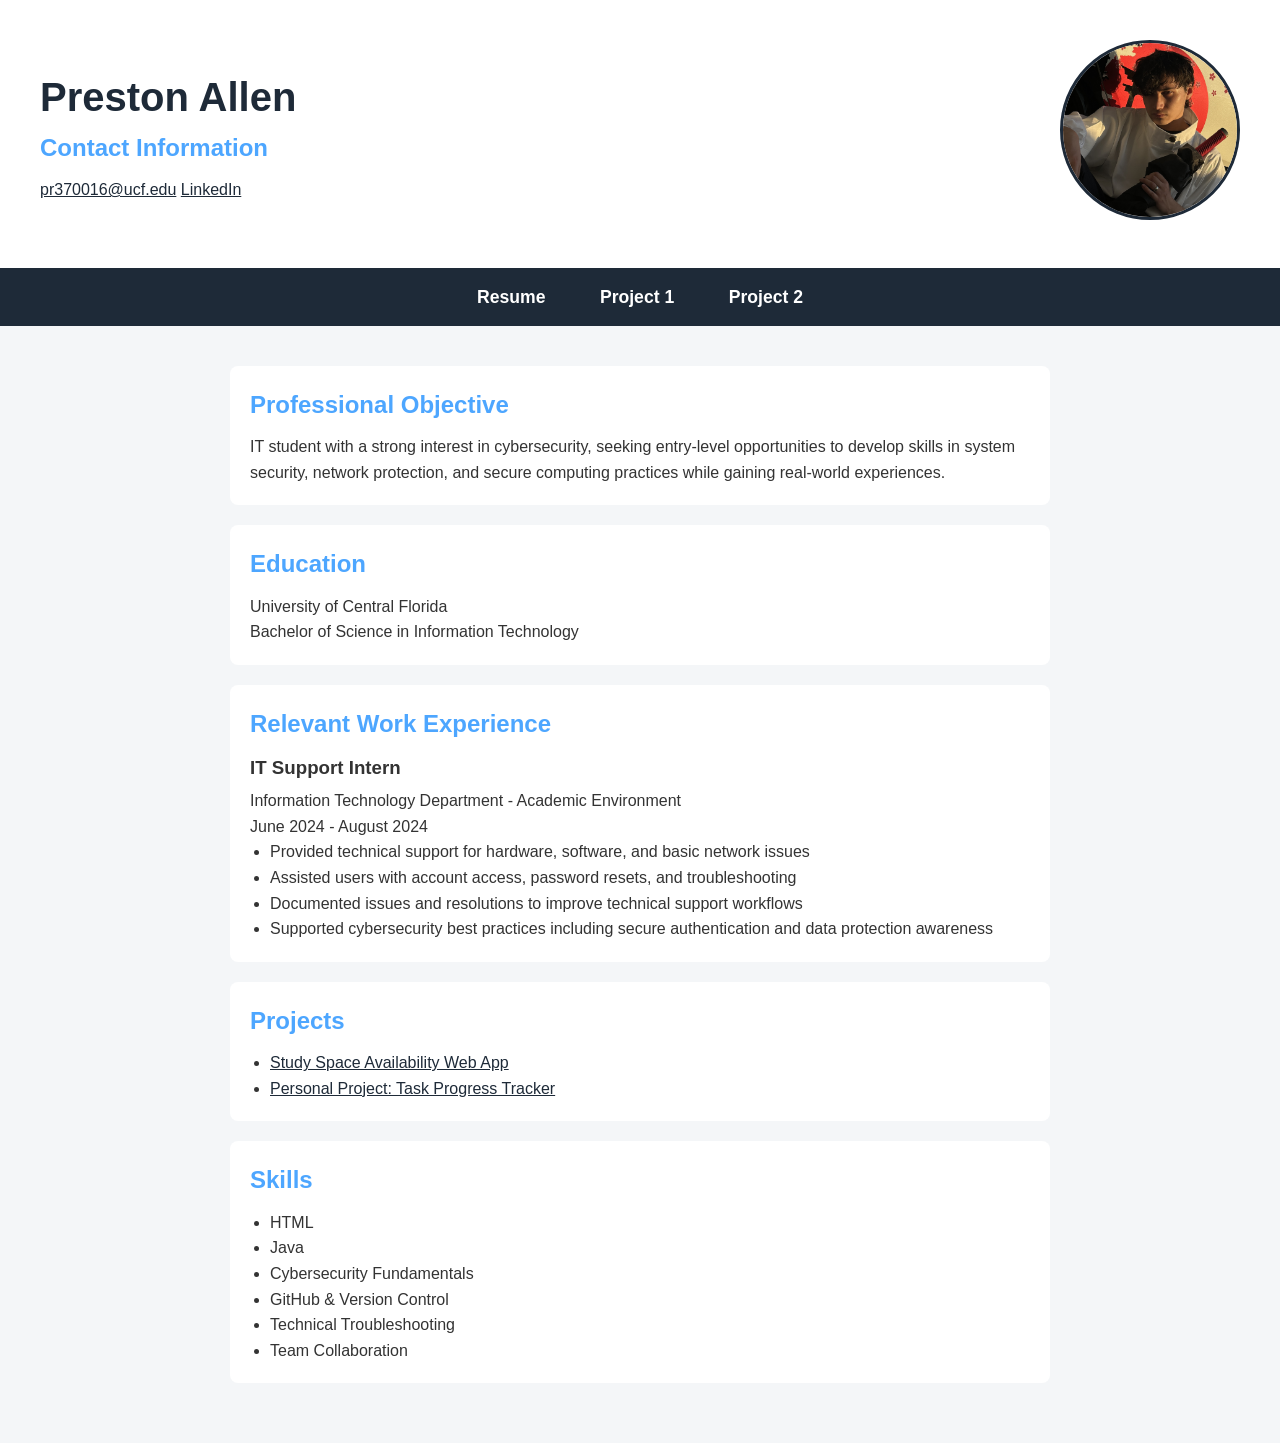
<file: Resume/index.html>
<!DOCTYPE html>
<html lang="en">
<head>
    <meta charset="UTF-8">
    <title>Preston Allen - Resume</title>
    <link rel="stylesheet" href="style.css">
    <meta name="viewport" content="width=device-width, initial-scale=1.0">
</head>

<body>
<header class="resume-header">

  <div class="header-left">
    <h1>Preston Allen</h1>
    <h2>Contact Information</h2>
    <p>
      <a href="mailto:pr370016@ucf.edu">pr370016@ucf.edu</a>
      <a href="https://www.linkedin.com/in/preston-allen-6475b3304" target="_blank">LinkedIn</a>
    </p>
  </div>

  <div class="header-right">
    <img src="images/profile.jpg" alt="Preston Allen headshot" class="profile-pic">
  </div>

</header>




  <nav>
    <a href="index.html">Resume</a>
    <a href="project1.html">Project 1</a>
    <a href="project2.html">Project 2</a>
  </nav>



<main>

    <section>
      <h2>Professional Objective</h2>
      <p>
        IT student with a strong interest in cybersecurity, seeking entry-level opportunities to develop skills
        in system security, network protection, and secure computing practices while gaining real-world experiences.
      </p>
    </section>



  <section>
    <h2>Education</h2>
    <p>
      University of Central Florida<br>
      Bachelor of Science in Information Technology
    </p>
  </section>



  <section>
    <h2>Relevant Work Experience</h2>
    <article>
      <h3>IT Support Intern</h3>
      <p>
        Information Technology Department - Academic Environment<br>
        June 2024 - August 2024
      </p>

      <ul>
        <li>Provided technical support for hardware, software, and basic network issues</li>
        <li>Assisted users with account access, password resets, and troubleshooting</li>
        <li>Documented issues and resolutions to improve technical support workflows</li>
        <li>Supported cybersecurity best practices including secure authentication and data protection awareness</li>
      </ul>
    </article>
  </section>



  <section>
    <h2>Projects</h2>
    <ul>
      <li>
        <a href="project1.html">Study Space Availability Web App</a>
      </li>
      <li>
        <a href="project2.html">Personal Project: Task Progress Tracker</a>
      </li>
    </ul>
  </section>



  <section>
    <h2>Skills</h2>
    <ul>
      <li>HTML</li>
      <li>Java</li>
      <li>Cybersecurity Fundamentals</li>
      <li>GitHub & Version Control</li>
      <li>Technical Troubleshooting</li>
      <li>Team Collaboration</li>
    </ul>
  </section>


</main>


</body>
</html>
</file>
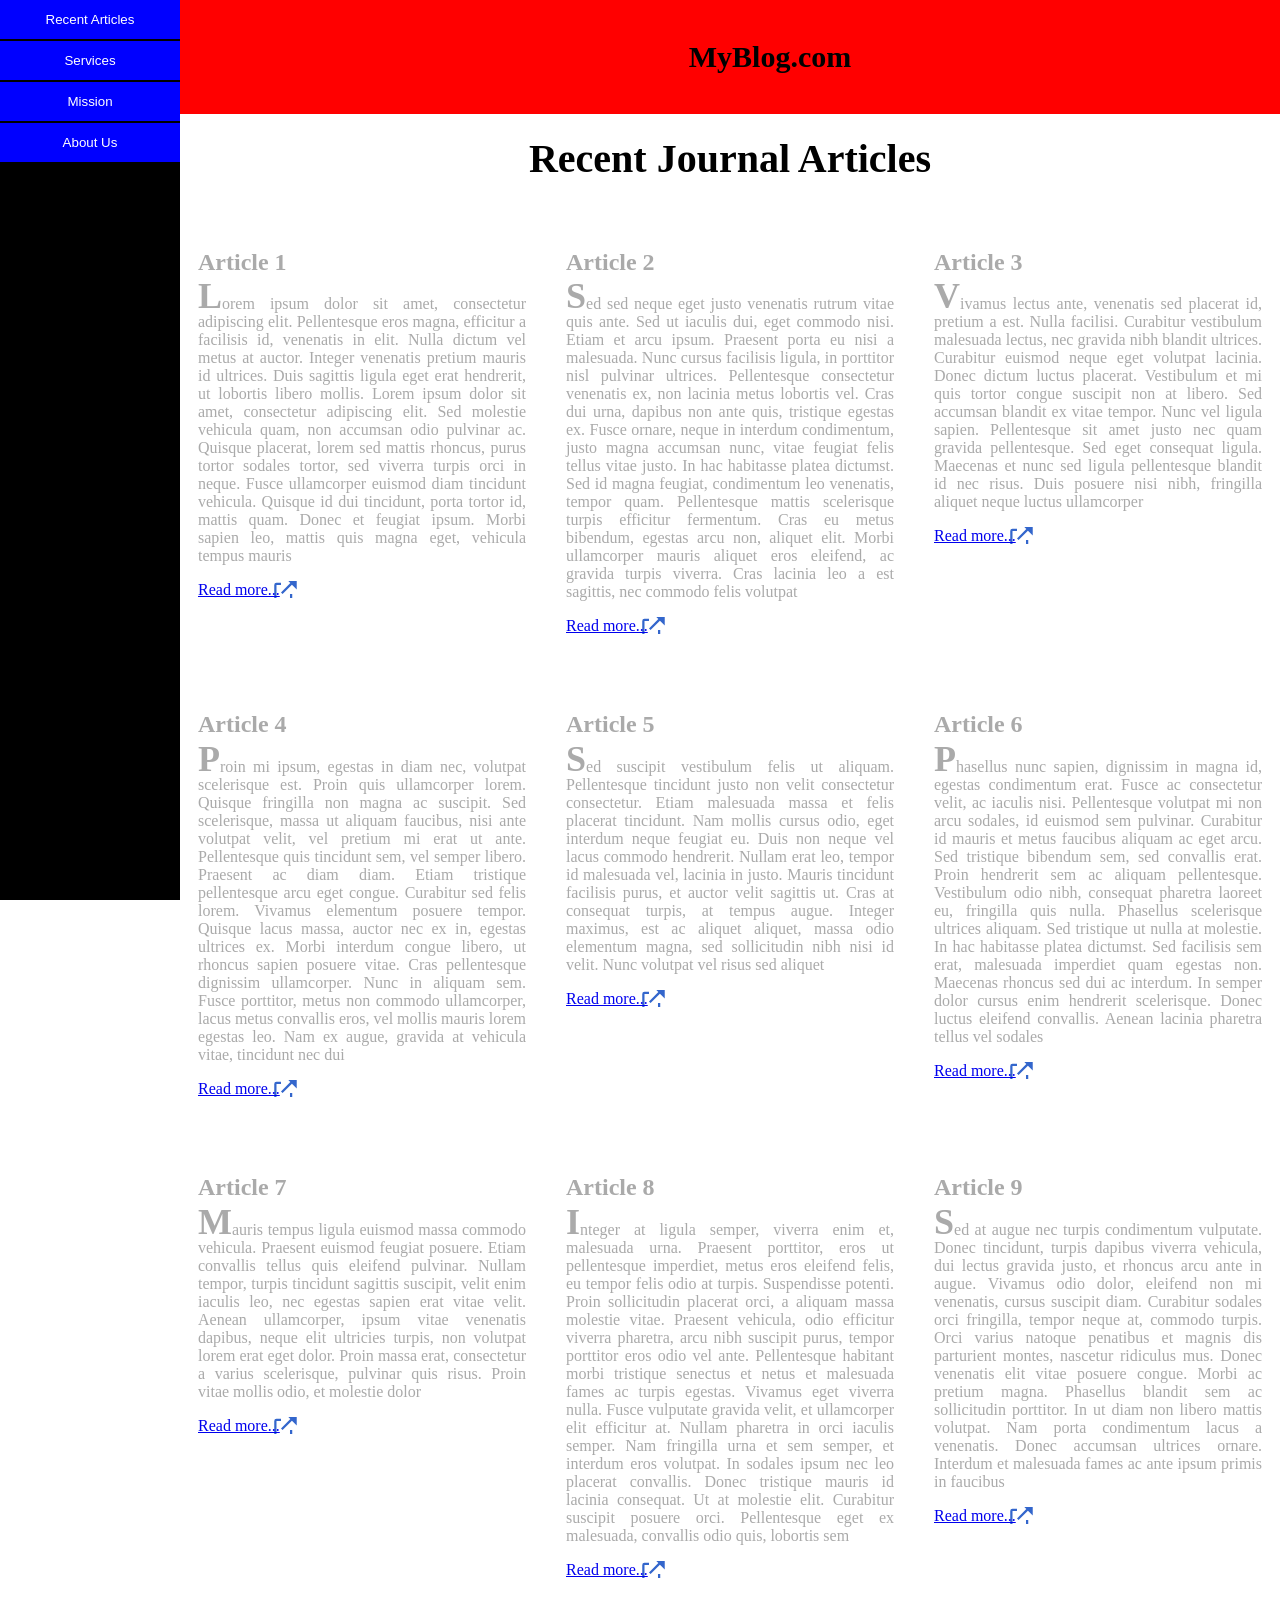
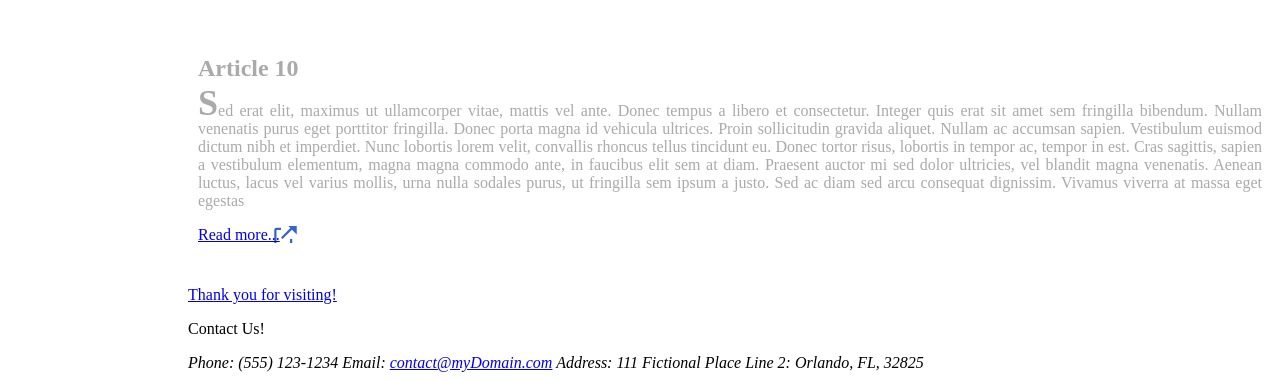
<file: TransitionsAndSelectors/index.html>
<!DOCTYPE html>
<html lang="en">
    <head>
        <link rel="stylesheet" href="7_transition.css">
    </head>

    <body>
		
		<nav id="menuItems">
			<button id="recentArticles" href="recent.html">Recent Articles</button>
			
			<ul id="jumpMenu">
				<li><a href="#a1">Article 1</a></li>
				<li><a href="#a2">Article 2</a></li>
				<li><a href="#a3">Article 3</a></li>
				<li><a href="#a4">Article 4</a></li>
				<li><a href="#a5">Article 5</a></li>
				<li><a href="#a6">Article 6</a></li>
				<li><a href="#a7">Article 7</a></li>
				<li><a href="#a8">Article 8</a></li>
				<li><a href="#a9">Article 9</a></li>
				<li><a href="#a10">Article 10</a></li>
			</ul>
		
			<button href="services.html">Services</button>
			<button href="mission.html">Mission</button>
			<button href="about.html">About Us</button>
		</nav>
		
        <main>
		
			<header>
				<p>MyBlog.com</p>
			</header>
            
            <h1>Recent Journal Articles</h1>

            <div id="container">
                <article id="a1">
                    <h2>Article 1</h2>
                    <p>Lorem ipsum dolor sit amet, consectetur adipiscing elit. Pellentesque eros magna, efficitur a facilisis id, venenatis in elit. Nulla dictum vel metus at auctor. Integer venenatis pretium mauris id ultrices. Duis sagittis ligula eget erat hendrerit, ut lobortis libero mollis. Lorem ipsum dolor sit amet, consectetur adipiscing elit. Sed molestie vehicula quam, non accumsan odio pulvinar ac. Quisque placerat, lorem sed mattis rhoncus, purus tortor sodales tortor, sed viverra turpis orci in neque. Fusce ullamcorper euismod diam tincidunt vehicula. Quisque id dui tincidunt, porta tortor id, mattis quam. Donec et feugiat ipsum. Morbi sapien leo, mattis quis magna eget, vehicula tempus mauris</p>
                    <p><a href="http://www.google.com">Read more...</a></p>
                </article>

                <article id="a2">
                    <h2>Article 2</h2>
                    <p>Sed sed neque eget justo venenatis rutrum vitae quis ante. Sed ut iaculis dui, eget commodo nisi. Etiam et arcu ipsum. Praesent porta eu nisi a malesuada. Nunc cursus facilisis ligula, in porttitor nisl pulvinar ultrices. Pellentesque consectetur venenatis ex, non lacinia metus lobortis vel. Cras dui urna, dapibus non ante quis, tristique egestas ex. Fusce ornare, neque in interdum condimentum, justo magna accumsan nunc, vitae feugiat felis tellus vitae justo. In hac habitasse platea dictumst. Sed id magna feugiat, condimentum leo venenatis, tempor quam. Pellentesque mattis scelerisque turpis efficitur fermentum. Cras eu metus bibendum, egestas arcu non, aliquet elit. Morbi ullamcorper mauris aliquet eros eleifend, ac gravida turpis viverra. Cras lacinia leo a est sagittis, nec commodo felis volutpat</p>
                    <p><a href="http://www.google.com">Read more...</a></p>
                </article>

                <article id="a3">
                    <h2>Article 3</h2>
                    <p>Vivamus lectus ante, venenatis sed placerat id, pretium a est. Nulla facilisi. Curabitur vestibulum malesuada lectus, nec gravida nibh blandit ultrices. Curabitur euismod neque eget volutpat lacinia. Donec dictum luctus placerat. Vestibulum et mi quis tortor congue suscipit non at libero. Sed accumsan blandit ex vitae tempor. Nunc vel ligula sapien. Pellentesque sit amet justo nec quam gravida pellentesque. Sed eget consequat ligula. Maecenas et nunc sed ligula pellentesque blandit id nec risus. Duis posuere nisi nibh, fringilla aliquet neque luctus ullamcorper</p>
                    <p><a href="http://www.google.com">Read more...</a></p>
                </article>

                <article id="a4">
                    <h2>Article 4</h2>
                    <p>Proin mi ipsum, egestas in diam nec, volutpat scelerisque est. Proin quis ullamcorper lorem. Quisque fringilla non magna ac suscipit. Sed scelerisque, massa ut aliquam faucibus, nisi ante volutpat velit, vel pretium mi erat ut ante. Pellentesque quis tincidunt sem, vel semper libero. Praesent ac diam diam. Etiam tristique pellentesque arcu eget congue. Curabitur sed felis lorem. Vivamus elementum posuere tempor. Quisque lacus massa, auctor nec ex in, egestas ultrices ex. Morbi interdum congue libero, ut rhoncus sapien posuere vitae. Cras pellentesque dignissim ullamcorper. Nunc in aliquam sem. Fusce porttitor, metus non commodo ullamcorper, lacus metus convallis eros, vel mollis mauris lorem egestas leo. Nam ex augue, gravida at vehicula vitae, tincidunt nec dui</p>
                    <p><a href="http://www.google.com">Read more...</a></p>
                </article>

                <article id="a5">
                    <h2>Article 5</h2>
                    <p>Sed suscipit vestibulum felis ut aliquam. Pellentesque tincidunt justo non velit consectetur consectetur. Etiam malesuada massa et felis placerat tincidunt. Nam mollis cursus odio, eget interdum neque feugiat eu. Duis non neque vel lacus commodo hendrerit. Nullam erat leo, tempor id malesuada vel, lacinia in justo. Mauris tincidunt facilisis purus, et auctor velit sagittis ut. Cras at consequat turpis, at tempus augue. Integer maximus, est ac aliquet aliquet, massa odio elementum magna, sed sollicitudin nibh nisi id velit. Nunc volutpat vel risus sed aliquet</p>
                    <p><a href="http://www.google.com">Read more...</a></p>
                </article>

                <article id="a6">
                    <h2>Article 6</h2>
                    <p>Phasellus nunc sapien, dignissim in magna id, egestas condimentum erat. Fusce ac consectetur velit, ac iaculis nisi. Pellentesque volutpat mi non arcu sodales, id euismod sem pulvinar. Curabitur id mauris et metus faucibus aliquam ac eget arcu. Sed tristique bibendum sem, sed convallis erat. Proin hendrerit sem ac aliquam pellentesque. Vestibulum odio nibh, consequat pharetra laoreet eu, fringilla quis nulla. Phasellus scelerisque ultrices aliquam. Sed tristique ut nulla at molestie. In hac habitasse platea dictumst. Sed facilisis sem erat, malesuada imperdiet quam egestas non. Maecenas rhoncus sed dui ac interdum. In semper dolor cursus enim hendrerit scelerisque. Donec luctus eleifend convallis. Aenean lacinia pharetra tellus vel sodales</p>
                    <p><a href="http://www.google.com">Read more...</a></p>
                </article>

                <article id="a7">
                    <h2>Article 7</h2>
                    <p>Mauris tempus ligula euismod massa commodo vehicula. Praesent euismod feugiat posuere. Etiam convallis tellus quis eleifend pulvinar. Nullam tempor, turpis tincidunt sagittis suscipit, velit enim iaculis leo, nec egestas sapien erat vitae velit. Aenean ullamcorper, ipsum vitae venenatis dapibus, neque elit ultricies turpis, non volutpat lorem erat eget dolor. Proin massa erat, consectetur a varius scelerisque, pulvinar quis risus. Proin vitae mollis odio, et molestie dolor</p>
                    <p><a href="http://www.google.com">Read more...</a></p>
                </article>

                <article id="a8">
                    <h2>Article 8</h2>
                    <p>Integer at ligula semper, viverra enim et, malesuada urna. Praesent porttitor, eros ut pellentesque imperdiet, metus eros eleifend felis, eu tempor felis odio at turpis. Suspendisse potenti. Proin sollicitudin placerat orci, a aliquam massa molestie vitae. Praesent vehicula, odio efficitur viverra pharetra, arcu nibh suscipit purus, tempor porttitor eros odio vel ante. Pellentesque habitant morbi tristique senectus et netus et malesuada fames ac turpis egestas. Vivamus eget viverra nulla. Fusce vulputate gravida velit, et ullamcorper elit efficitur at. Nullam pharetra in orci iaculis semper. Nam fringilla urna et sem semper, et interdum eros volutpat. In sodales ipsum nec leo placerat convallis. Donec tristique mauris id lacinia consequat. Ut at molestie elit. Curabitur suscipit posuere orci. Pellentesque eget ex malesuada, convallis odio quis, lobortis sem</p>
                    <p><a href="http://www.google.com">Read more...</a></p>
                </article>

                <article id="a9">
                    <h2>Article 9</h2>
                    <p>Sed at augue nec turpis condimentum vulputate. Donec tincidunt, turpis dapibus viverra vehicula, dui lectus gravida justo, et rhoncus arcu ante in augue. Vivamus odio dolor, eleifend non mi venenatis, cursus suscipit diam. Curabitur sodales orci fringilla, tempor neque at, commodo turpis. Orci varius natoque penatibus et magnis dis parturient montes, nascetur ridiculus mus. Donec venenatis elit vitae posuere congue. Morbi ac pretium magna. Phasellus blandit sem ac sollicitudin porttitor. In ut diam non libero mattis volutpat. Nam porta condimentum lacus a venenatis. Donec accumsan ultrices ornare. Interdum et malesuada fames ac ante ipsum primis in faucibus</p>
                    <p><a href="http://www.google.com">Read more...</a></p>
                </article>

                <article id="a10">
                    <h2>Article 10</h2>
                    <p>Sed erat elit, maximus ut ullamcorper vitae, mattis vel ante. Donec tempus a libero et consectetur. Integer quis erat sit amet sem fringilla bibendum. Nullam venenatis purus eget porttitor fringilla. Donec porta magna id vehicula ultrices. Proin sollicitudin gravida aliquet. Nullam ac accumsan sapien. Vestibulum euismod dictum nibh et imperdiet. Nunc lobortis lorem velit, convallis rhoncus tellus tincidunt eu. Donec tortor risus, lobortis in tempor ac, tempor in est. Cras sagittis, sapien a vestibulum elementum, magna magna commodo ante, in faucibus elit sem at diam. Praesent auctor mi sed dolor ultricies, vel blandit magna venenatis. Aenean luctus, lacus vel varius mollis, urna nulla sodales purus, ut fringilla sem ipsum a justo. Sed ac diam sed arcu consequat dignissim. Vivamus viverra at massa eget egestas</p>
                    <p><a href="http://www.google.com">Read more...</a></p>
                </article>
            </div>
			
			<p id="thanks"><a href="#">Thank you for visiting!</a></p>

            <footer>
                <p>Contact Us!</p>
                <address>
                    <div>
                        <span>Phone:</span> <span>(555) 123-1234</span>
                        <span>Email:</span> </span><a href="#">contact@myDomain.com</a></span>
                        <span>Address:</span> <span>111 Fictional Place</span>
                        <span>Line 2:</span> <span>Orlando, FL, 32825</span>
                    </div>
                </address>
				
            </footer>
        </main>
    </body>
</html>
</file>
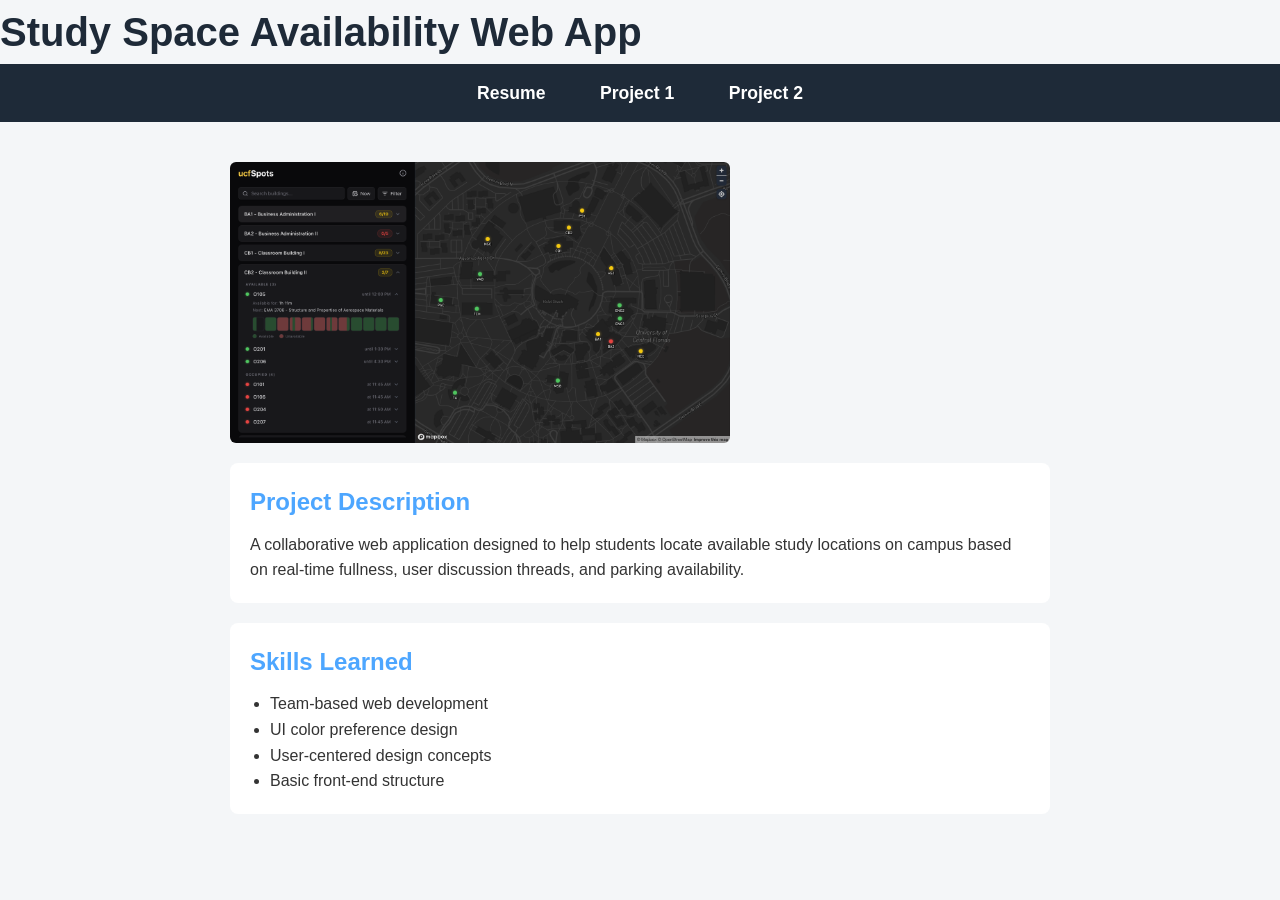
<file: Resume/project1.html>
<!DOCTYPE html>
<html lang="en">
<head>
  <meta charset="UTF-8">
  <title>Study Space Availability Web App</title>
  <link rel="stylesheet" href="style.css">
  <meta name="viewport" content="width=device-width, initial-scale=1.0">
</head>

<body>
  <header>
    <h1>Study Space Availability Web App</h1>
  </header>

  <nav>
      <a href="index.html">Resume</a>
      <a href="project1.html">Project 1</a>
      <a href="project2.html">Project 2</a>
  </nav>

  <main>
    <article>



      <img src="images/ucfspots.png" alt="Study space web application interface example" width="500">

      <section>
        <h2>Project Description</h2>
        <p>
          A collaborative web application designed to help students locate available study locations
          on campus based on real-time fullness, user discussion threads, and parking availability.
        </p>
      </section>

      <section>
        <h2>Skills Learned</h2>
        <ul>
          <li>Team-based web development</li>
          <li>UI color preference design</li>
          <li>User-centered design concepts</li>
          <li>Basic front-end structure</li>
        </ul>
      </section>
    </article>
  </main>


</body>
</html>
</file>
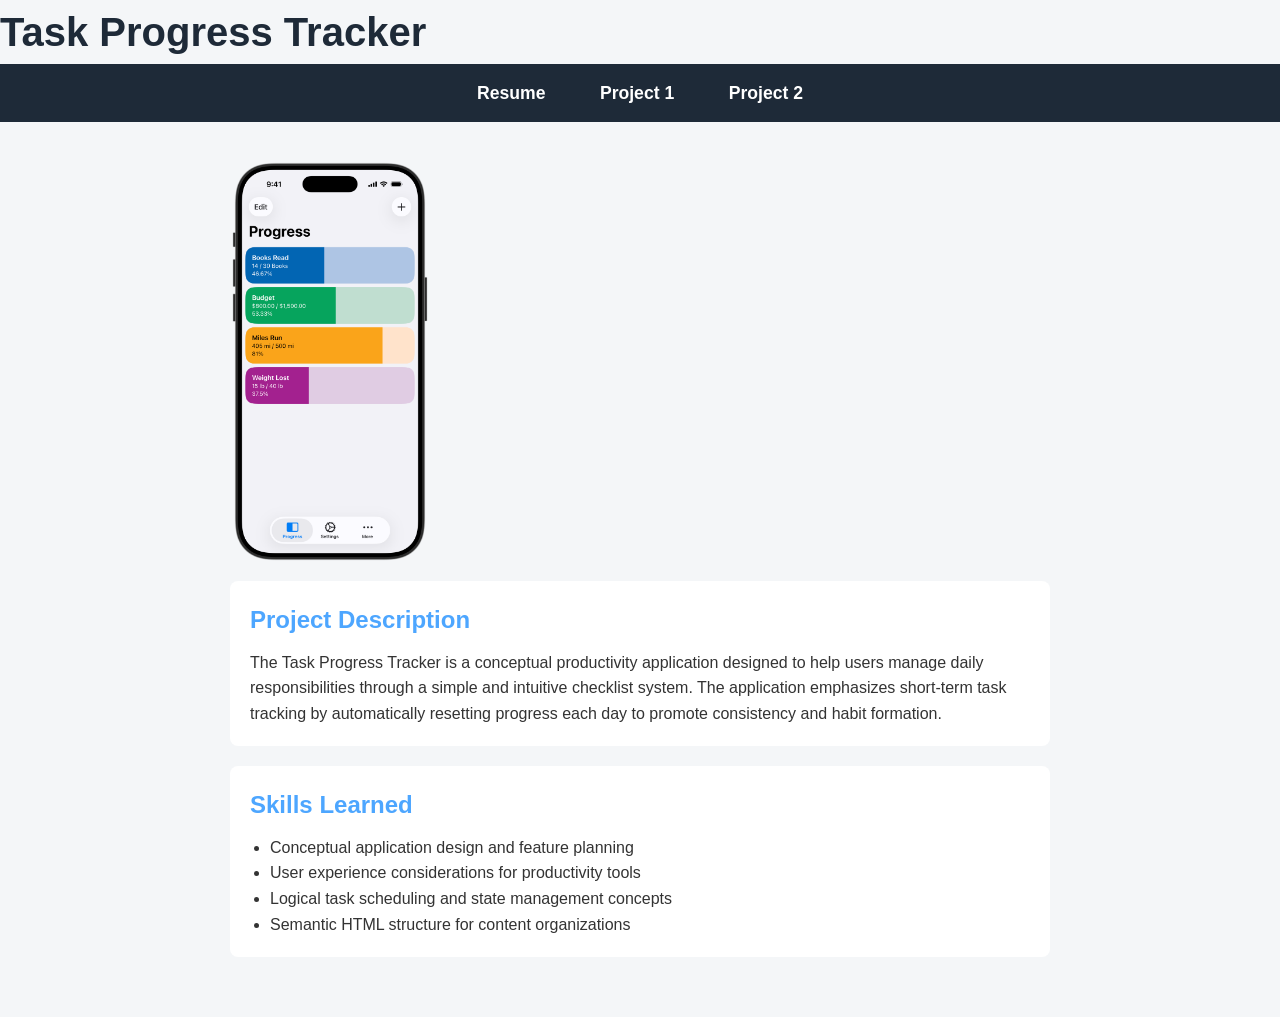
<file: Resume/project2.html>
<!DOCTYPE html>
<html lang="en">
<head>
  <meta charset="UTF-8">
  <title>Task Progress Tracker</title>
  <link rel="stylesheet" href="style.css">
  <meta name="viewport" content="width=device-width, initial-scale=1.0">
</head>

<body>
  <header>
    <h1>Task Progress Tracker</h1>
  </header>

  <nav>
      <a href="index.html">Resume</a>
      <a href="project1.html">Project 1</a>
      <a href="project2.html">Project 2</a>
  </nav>

<main>

  <article>
    <img src="images/progresstracker.png" alt="Task Progress tracker application interface" width="200">

    <section>
      <h2>Project Description</h2>
      <p>
        The Task Progress Tracker is a conceptual productivity application designed to help users manage daily
        responsibilities through a simple and intuitive checklist system.
        The application emphasizes short-term task tracking by automatically resetting progress each day
        to promote consistency and habit formation.
      </p>
    </section>

    <section>
      <h2>Skills Learned</h2>
      <ul>
        <li>Conceptual application design and feature planning</li>
        <li>User experience considerations for productivity tools</li>
        <li>Logical task scheduling and state management concepts</li>
        <li>Semantic HTML structure for content organizations</li>
      </ul>
    </section>

  </article>

</main>


</body>
</html>
</file>
<file: BasicCSS/5_css1.css>
body {
  background-color: #b9dfe9;
  font-family: Times New Roman, serif;
  margin: 20px;
}

/* Center main title */
h1 {
  text-align: center;
  font-size: 36px;
  font-weight: bold;
}

h2 {
  font-size: 24px;
  font-weight: bold;
}

h3 {
  font-size: 20px;
  font-weight: bold;
}

p {
  font-size: 14px;
  line-height: 1.4;
}

/* Green boxed paragraph */
#paragraph2 {
  width: 600px;
  margin-left: 40px;
  margin-top: 10px;
  padding: 25px 50px;
  border: 5px solid green;
  background-color: white;
  line-height: 2;
}

/* Paragraph 3 and 4 */
.blue {
  color: white;
  background-color: #0033cc;
  padding: 5px;
}

/* Two-digit list numbers */
ol {
  list-style-type: decimal-leading-zero;
}

/* List links */
ol li a {
  color: blue;
}

/* W3Schools link different color */
a[href*="w3schools"] {
  color: darkred;
}

/* Table */
table {
  border-collapse: collapse;
  width: 650px;
}

th {
  background-color: #d3d3d3;
  border: 1px solid black;
  padding: 4px;
}

td {
  background-color: white;
  border: 1px solid black;
  padding: 10px;
}
</file>
<file: DOMmani/10_css.css>
#showArea
{
    display: flex;
    flex-direction: column;
    width: 75%;
    margin: auto;
    margin-top: 30px;
}

#toggleButtons
{
    margin: auto;
    display: flex;
    width: 20%;
    justify-content: space-evenly;
}

#toggleButtons > *
{
    height: 50px;
    border-radius: 10px;
}

form#newContent{
    display: none;
    flex-direction: column;
    margin: auto;
    width: 75%;
    align-items: center;
}

form#filterContent{
    display: block;
    margin: auto;
}

.formRow
{
    width: 400px;
    font-size: 1.3em;
}

article.opinion{
    border: 1px solid red;
}

article.recipe{
    border: 1px solid lightskyblue;
}

article.update{
    border: 1px solid lightseagreen;
}

.marker
{
    float:right;
    font-size: 1.5em;
}

.date
{
    float:left;
    font-size: 1.5em;
}


.opinion .marker
{
    background-color: red;
}

.recipe .marker
{
    background-color: lightskyblue;
}

.update .marker
{
    background-color: lightseagreen;
}




body{
    padding: 0;
    margin: 0;
    width: 100%;
}

main{
    width: 100%;
}

main h1
{
    text-align: center;
    font-size: clamp(12px, 4vw, 24px);
}


header{
    background-color: goldenrod;
    text-align: center;
    position: sticky;
    top: 0px;
    font-size: 2.5vw;
    width: 100%;
    margin: 0;
    border: 1px solid black;
    font-family: 'Trebuchet MS', 'Lucida Sans Unicode', 'Lucida Grande', 'Lucida Sans', Arial, sans-serif;
}

main > div#articleList
{
    display:flex;
    flex-wrap: wrap;
    align-items: stretch;
    justify-content: center;
    font-family:'Lucida Sans', 'Lucida Sans Regular', 'Lucida Grande', 'Lucida Sans Unicode', Geneva, Verdana, sans-serif
}

article{
    width: 30%;
    margin-left:1.5%;
    margin-right: 1.5%;
    text-align: justify;
    font-size: clamp(8px, 1.5vw, 12px);
    border-radius: 5px;
}



footer
{
    padding-top: 5vh;
    font-size: 2vw;
    padding-bottom: 10vh;
    color: white;
    background-color: black;
}

a:visited
{
    color: darkblue;
}

footer p{
    text-align: center;
    margin: auto;
    width: 50%;
    
}

address > div
{
    display: grid;
    grid-template-columns: auto auto;
    justify-content: space-evenly;
    width: 75%;
    margin: auto;
}

nav{
    display: flex;
    flex-wrap: nowrap;
    width: 100%;
    margin: 0;
    padding: 0;
    justify-content: space-evenly;
    background-color: black;
}

nav button
{
    color:white;
    background-color: blue;
    text-decoration: none;
    font-size: 1.5vw;
    display: inline;
    width: 20%;
    padding: 1vw 0vw;
    text-wrap-mode: nowrap;
}

nav button:hover{
    background-color:darkgoldenrod;
}

nav button:active{
    background-color: gold;
}





@media screen and (max-width: 600px) {
    article{
        width: 75%;
        margin: auto;
    }
}

@media screen and (max-width: 1000px){

    main{
        width: 100%;
    }

    header{
        width: 100%;
    }
}
</file>
<file: PokeAPI/style.css>
body {
    background-color: #8fb3bf;
    font-family: Arial;
}

.container {
    width: 600px;
    margin: auto;
    background: #eee;
    padding: 20px;
    border-radius: 20px;
    border: 6px solid goldenrod;
    text-align: center;
}

img {
    width: 200px;
    height: 200px;
}

.moves {
    display: grid;
    grid-template-columns: repeat(2, 1fr);
    gap: 8px;
    margin: 15px 0;
}

.moves select {
    width: 180px;
}

select {
    margin: 5px;
}

/* Team card which centers img and moves */
.teamCard {
    border: 1px solid black;
    display: flex;
    align-items: center;
    justify-content: center;
    gap: 20px;
    padding: 10px;
    margin: 0;
}

/* makes the list tighter */
.teamCard ul {
    list-style: disc;
    padding-left: 20px;
    margin: 0;
}

#teamArea {
    margin-top: 15px;
}

.teamCard img {
    width: 80px;
    height: auto;
    object-fit: contain;
    image-rendering: pixelated;
}

#pokemonDisplay {
    display: flex;
    flex-direction: column;
    align-items: center;
}

#pokemonImg {
    width: 200px;
    height: auto;
    image-rendering: pixelated;
}

#pokemonImg.missingno {
    width: 120px;
}
</file>
<file: PositioningAndLayout/style.css>
/* Reset basic spacing */
* {
  margin: 0;
  padding: 0;
  box-sizing: border-box;
}

/* Body setup */
body {
  font-family: Arial, sans-serif;
}

/* LEFT JUMP MENU */
#jumpMenu {
  position: fixed;
  top: 0;
  left: 0;
  width: 15%;
  height: 100vh;
  background: #d9a425;
  padding: 10px;
  font-family: "Times New Roman", serif;
  text-align: center;
}


#jumpMenu a {
  display: block;
  margin: 8px 0;
  font-size: 1.2em;
}



/* HEADER (FIXED TO TOP) */
header {
  position: fixed;
  top: 0;
  left: 15%;
  width: 85%;
  background: red;
  text-align: center;
  padding: 15px 0 25px;
  z-index: 1000;
}
header p {
  font-family: Calibri, sans-Serif, serif;
  font-size: 20px;
}

/* Navigation buttons */
header nav {
  position: fixed;
  top: 64px;
  left: 15%;
  width: 85%;
  display: flex;
  justify-content: center;
  gap: 40px;
  background: black;
  flex-wrap: wrap;
}

header button {
  background: blue;
  color: white;
  padding: 15px 70px;
  cursor: pointer;
  border-style: outset;
  font-size: 16px;
}


/* MAIN CONTENT AREA */
main {
  margin-left: 15%;   /* space for jump menu */
  padding-top: 120px; /* space for fixed header */
  padding-right: 20px;
}

/* Page title */
h1 {
  font-size: 36px;
  padding: 10px;
  text-align: center;
  margin-bottom: 30px;
  font-family: "Times New Roman", serif;
}


/* ARTICLE GRID (FLEXBOX) */
#container {
  display: flex;
  flex-wrap: wrap; /* allows reflow on resize */
  gap: 20px;
  justify-content: center;
  margin-left: 20px;
}

/* Each article block */
article {
  width: 300px; /* required fixed width */
  background: white;
  padding: 20px;
}

article h2 {
  font-family: "Courier New";
  font-size: 20px;
  font-weight: bold;
  margin-bottom: 8px;
}

article p {
  font-size: 14px;
  line-height: 1.5;
  text-align: justify;
  word-wrap: break-word;
  overflow-wrap: break-word;
  hyphens: auto;
}

article p a {
  display: inline-block;
  margin-top: 8px;
  color: blue;
}


/* THANK YOU BLOCK */
#thanks {
  position: fixed;
  bottom: 0;
  right: 0;
  background: lightskyblue;
  padding: 15px;
  border: 1px solid black;
  font-size: 20px;
}


/* FOOTER */
footer {
  margin-top: 50px;
  padding: 20px;
  background: #eee;
}
</file>
<file: Resume/style.css>
/* Global Reset */
* {
  margin: 0;
  padding: 0;
  box-sizing: border-box;
}

/* Body CSS */
body {
  font-family: Arial, Helvetica, sans-serif;
  background-color: #f4f6f8;
  color: #333;
  line-height: 1.6;
}

/* Navigation */
nav {
  background-color: #1e2a38;
  text-align: center;
  padding: 12px 0;
}

nav a {
  color: white;
  text-decoration: none;
  margin: 0 15px;
  font-weight: bold;
}

nav a:hover {
  color: #4da6ff;
}

/* Header */
.resume-header {
  background: white;
  padding: 30px 20px;
  text-align: center;
}

.profile-pic {
  width: 150px;
  height: 150px;
  object-fit: cover;
  border-radius: 50%;
  margin-top: 15px;
  border: 3px solid #1e2a38;
}

/* Main */
main {
  padding: 20px;
  max-width: 900px;
  margin: auto;
}

section {
  background: white;
  padding: 20px;
  margin-bottom: 20px;
  border-radius: 8px;
}

h1 {
  font-size: 2rem;
  color: #1e2a38;
}

h2 {
  margin-bottom: 10px;
  color: #4da6ff;
}

h3 {
  margin-bottom: 5px;
}

ul {
  margin-left: 20px;
}

/* Links */
a {
  color: #1e2a38;
}

a:hover {
  color: #4da6ff;
}

/* Profile Pic on Resume Page */
article img {
  max-width: 100%;
  height: auto;
  display: block;
  margin-bottom: 20px;
  border-radius: 6px;
}

/* Desktop Layout */
@media (min-width: 768px) {

  .resume-header {
    display: flex;
    justify-content: space-between;
    align-items: center;
    text-align: left;
    padding: 40px;
  }

  .profile-pic {
    margin-top: 0;
    width: 180px;
    height: 180px;
  }

  /* Nav Bar */
  nav {
    text-align: center;
    padding: 15px 0;
  }

  nav a {
    margin: 0 25px;
    font-size: 1.1rem;
  }

  main {
    padding: 40px;
  }

  h1 {
    font-size: 2.5rem;
  }
}
</file>
<file: TransitionsAndSelectors/7_transition.css>
header {
  position: fixed;
  top: 0;
  left: 180px;
  width: calc(100% - 180px);
  background: red;
  padding: 40px;
  z-index: 1000;
}

header p {
  font-weight: bold;
  font-size: 30px;
  font-family: Serif;
  text-align: center;
  margin: 0;
}


#menuItems {
  position: fixed;
  top: 0;
  left: 0;
  width: 180px;
  height: 100vh;
  background: black;
}

#menuItems button {
  display: block;
  width: 180px;
  padding: 12px;
  background: blue;
  color: white;
  border: none;
  border-bottom: 2px solid black;
  cursor: pointer;
}

#menuItems button:hover {
  background: darkgoldenrod;
}


#jumpMenu {
  list-style: none;
  padding: 0;
  margin: 0;
  background: goldenrod;

  max-height: 0;
  overflow: hidden;
  transition: max-height 0.3s ease;
}

#recentArticles:hover + #jumpMenu {
  max-height: 300px;
}

#jumpMenu:hover {
  max-height: 300px;
}

#jumpMenu li a {
  display: block;
  padding: 6px 10px;
  color: blue;
  text-decoration: none;
  text-align: center;
}

#jumpMenu li a:hover {
  background: darkgoldenrod;
  color: darkblue;
}


h1 {
  text-align: center;
  font-size: 40px;
  padding: 10px;
}


article p:first-of-type::first-letter {
  font-family: "Times New Roman", serif;
  font-size: 36px;
  font-weight: bold;
  float: left;
  line-height: 0.9;
  margin-top: -15px;
}


article a[href*="google"] {
  background: url("arrow.png") no-repeat right center;
  padding-right: 20px;
}

article {
  color: #aaaaaa;
  transition: color 2s ease, transform 2s ease;
  flex: 1 1 300px;
  background: white;
  padding: 10px;
  overflow-wrap: break-word;
  word-break: break-word;
  text-align: justify;
}


article:hover {
  color: #000000;
  transform: scale(1.03);
}


#container {
  display: flex;
  flex-wrap: wrap;
  gap: 20px;
}


main {
  margin-left: 180px;
  padding-top: 90px;
}
</file>
